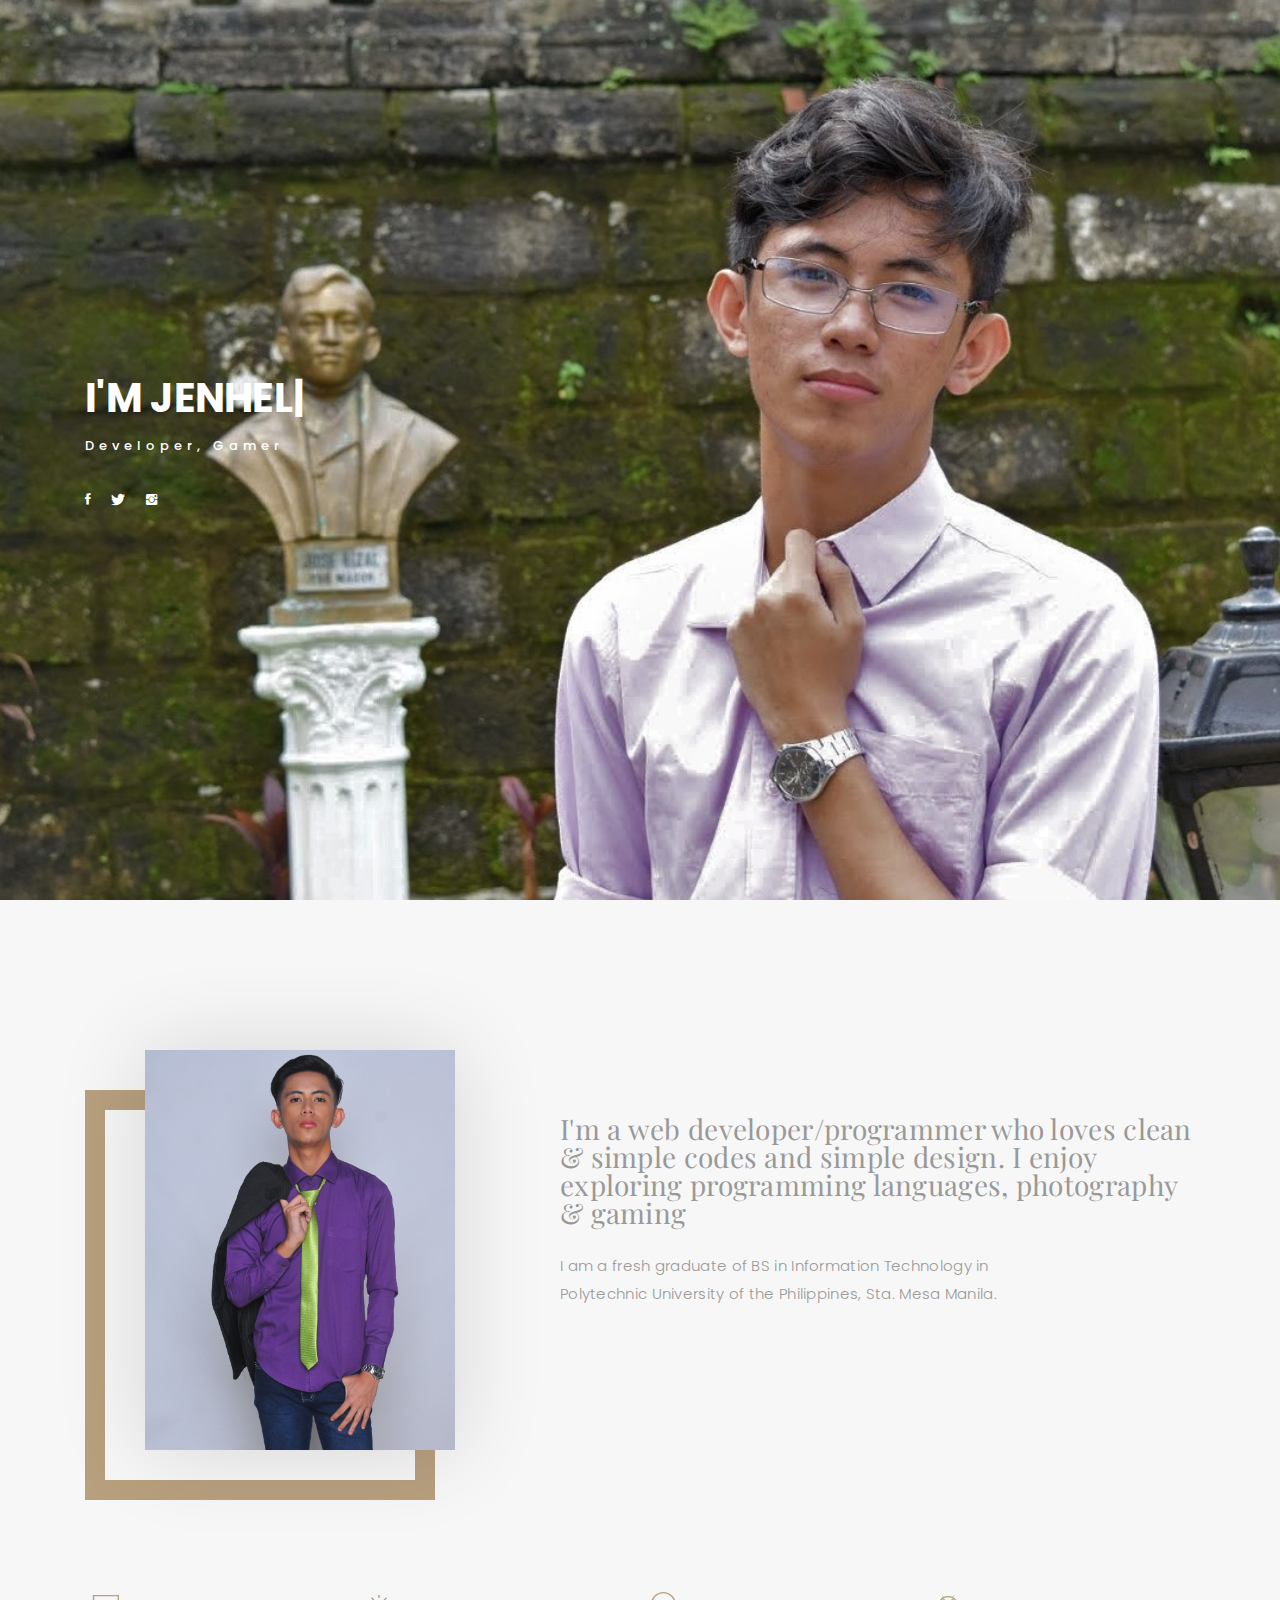
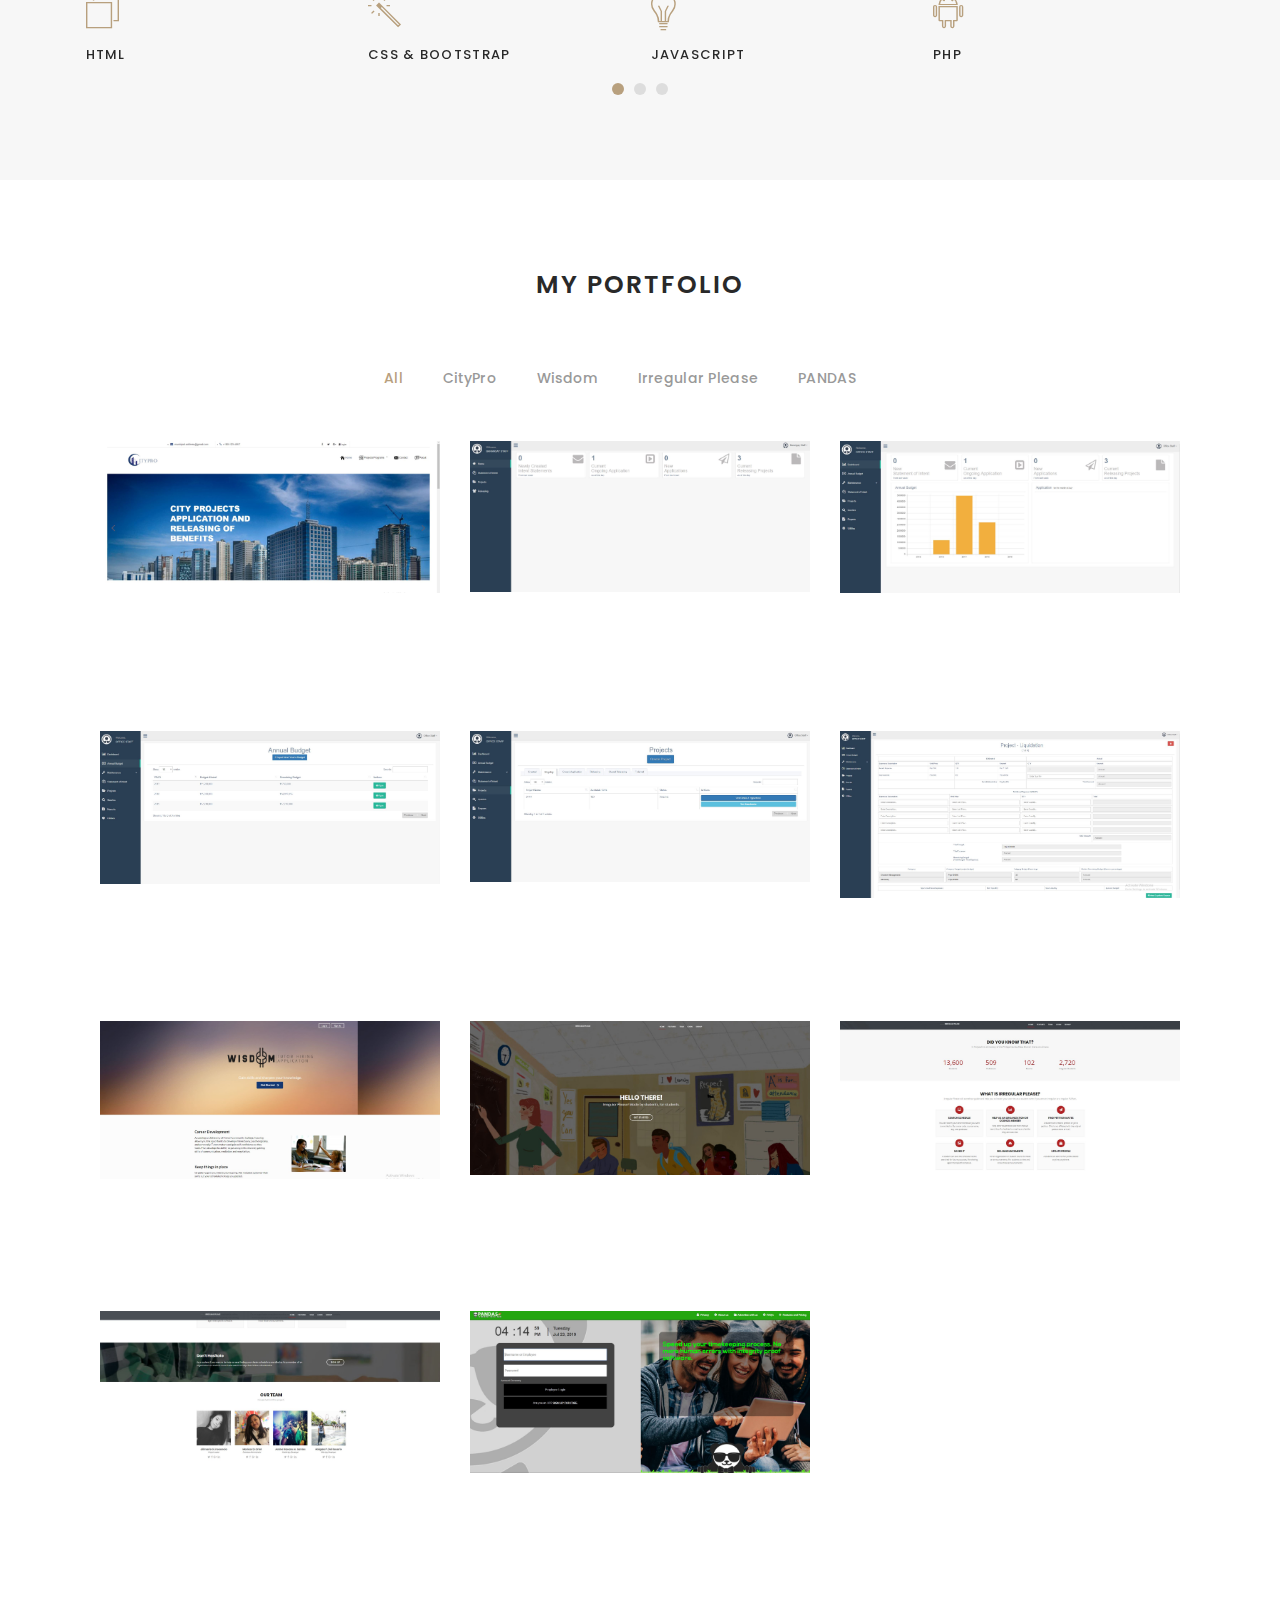
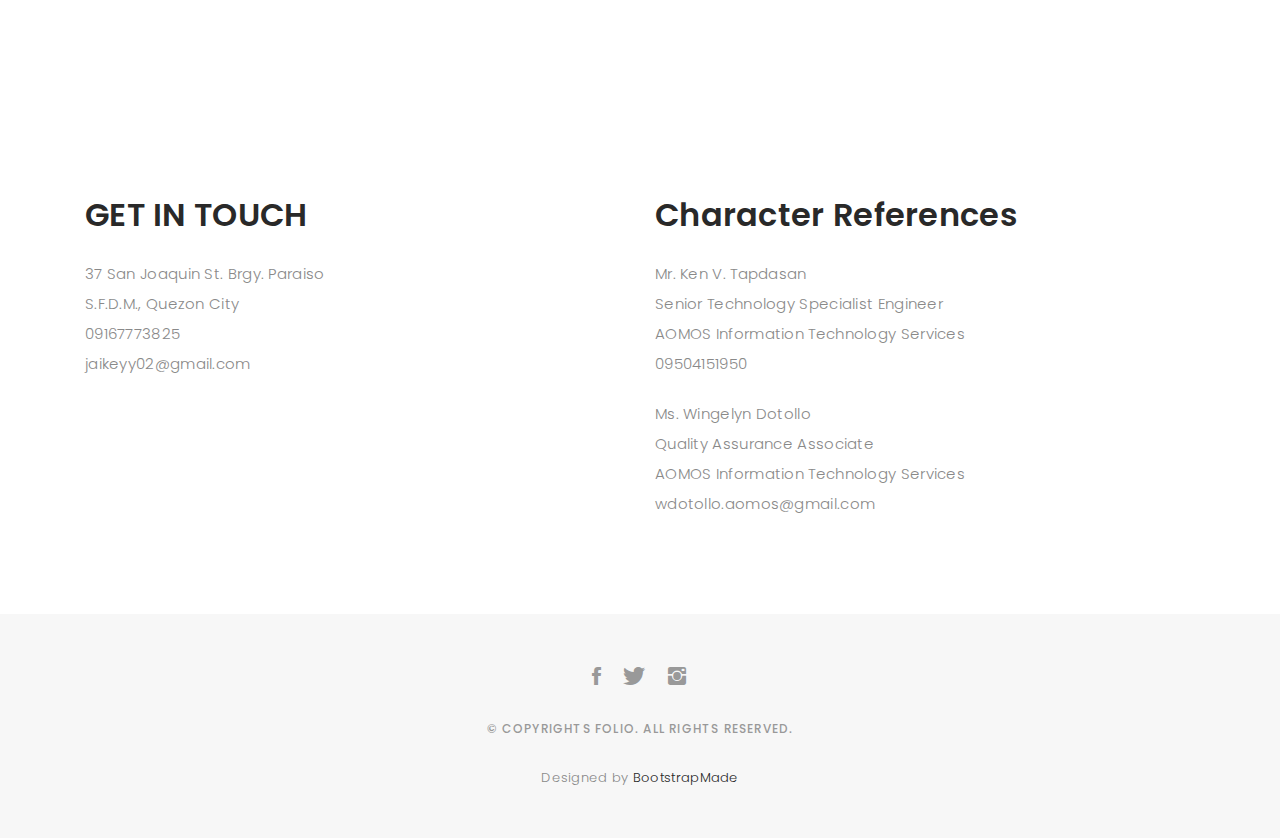
<file: index.html>
<!DOCTYPE html>
<html lang="en">

<head>
  <!-- meta -->
  <meta charset="utf-8">
  <meta content="width=device-width, initial-scale=1.0" name="viewport">

  <title>JENHEL KEEANU A. SANTOS</title>
  <meta content="" name="keywords">
  <meta content="" name="description">

  <!-- Google Fonts -->
  <link href="https://fonts.googleapis.com/css?family=Poppins:300,300i,400,400i,500,500i,600,600i,700,700i|Playfair+Display:400,400i,700,700i,900,900i" rel="stylesheet">

  <!-- Bootstrap CSS File -->
  <link href="lib/bootstrap/css/bootstrap.min.css" rel="stylesheet">

  <!-- Libraries CSS Files -->
  <link href="lib/ionicons/css/ionicons.min.css" rel="stylesheet">
  <link href="lib/owlcarousel/assets/owl.carousel.min.css" rel="stylesheet">
  <link href="lib/magnific-popup/magnific-popup.css" rel="stylesheet">
  <link href="lib/hover/hover.min.css" rel="stylesheet">

  <!-- Main Stylesheet File -->
  <link href="css/style.css" rel="stylesheet">

  <!-- Responsive css -->
  <link href="css/responsive.css" rel="stylesheet">

  <!-- Favicon -->
  <link rel="shortcut icon" href="images/jj.JPG">

  <!-- =======================================================
    Theme Name: Folio
    Theme URL: https://bootstrapmade.com/folio-bootstrap-portfolio-template/
    Author: BootstrapMade.com
    Author URL: https://bootstrapmade.com
  ======================================================= -->
</head>

<body>

  <!-- start section navbar -->
  <nav id="main-nav">
    <div class="row">
      <div class="container">

        <div class="logo">
          <a href="index.html"><img src="images/Capture.JPG" alt="logo"></a>
        </div>

        <div class="responsive"><i data-icon="m" class="ion-navicon-round"></i></div>

        <ul class="nav-menu list-unstyled">
          <li><a href="#header" class="smoothScroll">Home</a></li>
          <li><a href="#about" class="smoothScroll">About</a></li>
          <li><a href="#portfolio" class="smoothScroll">Portfolio</a></li>
          <!-- <li><a href="#journal" class="smoothScroll">Blog</a></li> -->
          <li><a href="#contact" class="smoothScroll">Contact</a></li>
        </ul>

      </div>
    </div>
  </nav>
  <!-- End section navbar -->


  <!-- start section header -->
  <div id="header" class="home">

    <div class="container">
      <div class="header-content">
        <h1>I'm <span class="typed"></span></h1>
        <p>developer, gamer</p>

        <ul class="list-unstyled list-social">
          <li><a href="https://web.facebook.com/jenhel.santos"><i class="ion-social-facebook"></i></a></li>
          <li><a href="https://twitter.com/Awekekkk"><i class="ion-social-twitter"></i></a></li>
          <li><a href="https://www.instagram.com/keannnnnnnnuu/"><i class="ion-social-instagram"></i></a></li>
        </ul>
      </div>
    </div>
  </div>
  <!-- End section header -->


  <!-- start section about us -->
  <div id="about" class="paddsection">
    <div class="container">
      <div class="row justify-content-between">

        <div class="col-lg-4 ">
          <div class="div-img-bg">
            <div class="about-img">
              <img src="images/8-2R DSC_7331.JPG" class="img-responsive" alt="me">
            </div>
          </div>
        </div>

        <div class="col-lg-7">
          <div class="about-descr">

            <p class="p-heading">I'm a web developer/programmer who loves clean & simple codes and simple design. I enjoy exploring programming languages, photography & gaming </p>
            <p class="separator">I am a fresh graduate of BS in Information Technology in Polytechnic University of the Philippines, Sta. Mesa Manila. </p>

          </div>

        </div>
      </div>
    </div>
  </div>
  <!-- end section about us -->


  <!-- start section services -->
  <div id="services">
    <div class="container">

        <div class="services-carousel owl-theme">

          <div class="services-block">

            <i class="ion-ios-browsers-outline"></i>
            <span>HTML</span>
            <!-- <p class="separator">To an English person, it will seem like simplified English,told me what </p> -->

          </div>

          <div class="services-block">

            <i class="ion-ios-color-wand-outline"></i>
            <span>CSS & Bootstrap </span>
            <!-- <p class="separator">To an English person, it will seem like simplified English,told me what </p> -->

          </div>

          <div class="services-block">

            <i class="ion-ios-lightbulb-outline"></i>
            <span>Javascript</span>
            <!-- <p class="separator">To an English person, it will seem like simplified English,told me what </p> -->

          </div>

          <div class="services-block">

            <i class="ion-social-android-outline"></i>
            <span>PHP</span>
            <!-- <p class="separator">To an English person, it will seem like simplified English,told me what </p> -->

          </div>

          <div class="services-block">

            <i class="ion-ios-analytics-outline"></i>
            <span>SQL(postgreSQL & mysql)</span>
            <!-- <p class="separator">To an English person, it will seem like simplified English,told me what </p> -->

          </div>

          <div class="services-block">

            <i class="ion-ios-analytics-outline"></i>
            <span>AngularJS</span>
            <!-- <p class="separator">To an English person, it will seem like simplified English,told me what </p> -->

          </div>

          <div class="services-block">

            <i class="ion-ios-analytics-outline"></i>
            <span>NodeJS</span>
            <!-- <p class="separator">To an English person, it will seem like simplified English,told me what </p> -->

          </div>

          <div class="services-block">

            <i class="ion-ios-browsers-outline"></i>
            <span>Java</span>
            <!-- <p class="separator">To an English person, it will seem like simplified English,told me what </p> -->

          </div>

          <div class="services-block">

            <i class="ion-ios-analytics-outline"></i>
            <span>Cobol</span>
            <!-- <p class="separator">To an English person, it will seem like simplified English,told me what </p> -->

          </div>
        </div>

    </div>

  </div>
  <!-- end section services -->


  <!-- start section portfolio -->
  <div id="portfolio" class="text-center paddsection">

    <div class="container">
      <div class="section-title text-center">
        <h2>My Portfolio</h2>
      </div>
    </div>

    <div class="container">
      <div class="row">
        <div class="col-md-12">

          <div class="portfolio-list">

            <ul class="nav list-unstyled" id="portfolio-flters">
              <li class="filter filter-active" data-filter=".all">all</li>
              <li class="filter" data-filter=".branding">CityPro</li>
              <li class="filter" data-filter=".mockups">Wisdom</li>
              <li class="filter" data-filter=".uikits">Irregular Please</li>
              <!-- <li class="filter" data-filter=".webdesign">web design</li> -->
              <li class="filter" data-filter=".photography">PANDAS</li>
            </ul>

          </div>

          <div class="portfolio-container">

            <div class="col-lg-4 col-md-6 portfolio-thumbnail all branding">
              <a class="popup-img" href="images/portfolio/portfolio1.JPG">
                <img src="images/portfolio/portfolio1.JPG" alt="img">
              </a>
            </div>

            <div class="col-lg-4 col-md-6 portfolio-thumbnail all branding">
              <a class="popup-img" href="images/portfolio/portfolio2.JPG">
                <img src="images/portfolio/portfolio2.JPG" alt="img">
              </a>
            </div>
            <div class="col-lg-4 col-md-6 portfolio-thumbnail all branding ">
              <a class="popup-img" href="images/portfolio/portfolio3.JPG">
                <img src="images/portfolio/portfolio3.JPG" alt="img">
              </a>
            </div>
            <div class="col-lg-4 col-md-6 portfolio-thumbnail all branding ">
              <a class="popup-img" href="images/portfolio/portfolio4.JPG">
                <img src="images/portfolio/portfolio4.JPG" alt="img">
              </a>
            </div>
            <div class="col-lg-4 col-md-6 portfolio-thumbnail all branding ">
              <a class="popup-img" href="images/portfolio/portfolio5.JPG">
                <img src="images/portfolio/portfolio5.JPG" alt="img">
              </a>
            </div>
            <div class="col-lg-4 col-md-6 portfolio-thumbnail all branding">
              <a class="popup-img" href="images/portfolio/portfolio6.JPG">
                <img src="images/portfolio/portfolio6.JPG" alt="img">
              </a>
            </div>

            <div class="col-lg-4 col-md-6 portfolio-thumbnail all mockups">
              <a class="popup-img" href="images/portfolio/portfolio7.JPG">
                <img src="images/portfolio/portfolio7.JPG"  alt="img">
              </a>
            </div>
            
            <div class="col-lg-4 col-md-6 portfolio-thumbnail all uikits">
              <a class="popup-img" href="images/portfolio/portfolio9.JPG">
                <img src="images/portfolio/portfolio9.JPG"  alt="img">
              </a>
            </div>
            <div class="col-lg-4 col-md-6 portfolio-thumbnail all uikits">
              <a class="popup-img" href="images/portfolio/portfolio10.JPG">
                <img src="images/portfolio/portfolio10.JPG"  alt="img">
              </a>
            </div>
            <div class="col-lg-4 col-md-6 portfolio-thumbnail all uikits">
              <a class="popup-img" href="images/portfolio/portfolio11.JPG">
                <img src="images/portfolio/portfolio11.JPG"  alt="img">
              </a>
            </div>
            <div class="col-lg-4 col-md-6 portfolio-thumbnail all photography">
              <a class="popup-img" href="images/portfolio/portfolio8.JPG">
                <img src="images/portfolio/portfolio8.JPG"  alt="img">
              </a>
            </div>
          </div>
        </div>
      </div>
    </div>

  </div>
  <!-- End section portfolio -->


  <!-- start section journal -->
  <!-- <div id="journal" class="text-left paddsection">

    <div class="container">
      <div class="section-title text-center">
        <h2>journal</h2>
      </div>
    </div>

    <div class="container">
      <div class="journal-block">
        <div class="row">

          <div class="col-lg-4 col-md-6">
            <div class="journal-info">

              <a href="blog-single.html"><img src="images/blog-post-1.jpg" class="img-responsive" alt="img"></a>

              <div class="journal-txt">

                <h4><a href="blog-single.html">SO LETS MAKE THE MOST IS BEAUTIFUL</a></h4>
                <p class="separator">To an English person, it will seem like simplified English
                </p>

              </div>

            </div>
          </div>

          <div class="col-lg-4 col-md-6">
            <div class="journal-info">

              <a href="blog-single.html"><img src="images/blog-post-2.jpg" class="img-responsive" alt="img"></a>

              <div class="journal-txt">

                <h4><a href="#blog-single.html">WE'RE GONA MAKE DREAMS COMES</a></h4>
                <p class="separator">To an English person, it will seem like simplified English
                </p>

              </div>

            </div>
          </div>

          <div class="col-lg-4 col-md-6">
            <div class="journal-info">

              <a href="blog-single.html"><img src="images/blog-post-3.jpg" class="img-responsive" alt="img"></a>

              <div class="journal-txt">

                <h4><a href="blog-single.html">NEW LIFE CIVILIZATIONS TO BOLDLY</a></h4>
                <p class="separator">To an English person, it will seem like simplified English
                </p>

              </div>

            </div>
          </div>

        </div>
      </div>
    </div>

  </div> -->
  <!-- End section journal -->


  <!-- start sectoion contact -->
  <div id="contact" class="paddsection">
    <div class="container">
      <div class="contact-block1">
        <div class="row">

          <div class="col-lg-6">
            <div class="contact-contact">

              <h2 class="mb-30">GET IN TOUCH</h2>

              <ul class="contact-details">
                <li><span>37 San Joaquin St. Brgy. Paraiso</span></li>
                <li><span>S.F.D.M., Quezon City</span></li>
                <li><span>09167773825 </span></li>
                <li><span>jaikeyy02@gmail.com</span></li>
              </ul>

            </div>
          </div>

          <div class="col-lg-6">
            
              <div class="contact-contact">

                  <h2 class="mb-30">Character References</h2>
                  <ul class="contact-details">
                    <li><span>Mr. Ken V. Tapdasan</span></li>
                    <li><span>Senior Technology Specialist Engineer</span></li>
                    <li><span>AOMOS Information Technology Services </span></li>
                    <li><span>09504151950</span></li>
                  </ul>
                  <br>
                  <ul class="contact-details">
                    <li><span>Ms. Wingelyn Dotollo</span></li>
                    <li><span>Quality Assurance Associate</span></li>
                    <li><span>AOMOS Information Technology Services </span></li>
                    <li><span>wdotollo.aomos@gmail.com</span></li>
                  </ul>
    
                </div>
            <!-- <form action="" method="post" role="form" class="contactForm">
              <div class="row">

                <div id="sendmessage">Your message has been sent. Thank you!</div>
                <div id="errormessage"></div>

                <div class="col-lg-6">
                  <div class="form-group contact-block1">
                    <input type="text" name="name" class="form-control" id="name" placeholder="Your Name" data-rule="minlen:4" data-msg="Please enter at least 4 chars" />
                    <div class="validation"></div>
                  </div>
                </div>

                <div class="col-lg-6">
                  <div class="form-group">
                    <input type="email" class="form-control" name="email" id="email" placeholder="Your Email" data-rule="email" data-msg="Please enter a valid email" />
                    <div class="validation"></div>
                  </div>
                </div>

                <div class="col-lg-12">
                  <div class="form-group">
                    <input type="text" class="form-control" name="subject" id="subject" placeholder="Subject" data-rule="minlen:4" data-msg="Please enter at least 8 chars of subject" />
                    <div class="validation"></div>
                  </div>
                </div>

                <div class="col-lg-12">
                  <div class="form-group">
                    <textarea class="form-control" name="message" rows="12" data-rule="required" data-msg="Please write something for us" placeholder="Message"></textarea>
                    <div class="validation"></div>
                  </div>
                </div>

                <div class="col-lg-12">
                  <input type="submit" class="btn btn-defeault btn-send" value="Send message">
                </div>

              </div>
            </form> -->
          </div>
        </div>
      </div>
    </div>
  </div>
  <!-- start sectoion contact -->


  <!-- start section footer -->
  <div id="footer" class="text-center">
    <div class="container">
      <div class="socials-media text-center">

        <ul class="list-unstyled">
          <li><a href="https://web.facebook.com/jenhel.santos"><i class="ion-social-facebook"></i></a></li>
          <li><a href="https://twitter.com/Awekekkk"><i class="ion-social-twitter"></i></a></li>
          <li><a href="https://www.instagram.com/keannnnnnnnuu/"><i class="ion-social-instagram"></i></a></li>
        </ul>

      </div>

      <p>&copy; Copyrights Folio. All rights reserved.</p>

      <div class="credits">
        <!--
          All the links in the footer should remain intact.
          You can delete the links only if you purchased the pro version.
          Licensing information: https://bootstrapmade.com/license/
          Purchase the pro version with working PHP/AJAX contact form: https://bootstrapmade.com/buy/?theme=Folio
        -->
        Designed by <a href="https://bootstrapmade.com/">BootstrapMade</a>
      </div>

    </div>
  </div>
  <!-- End section footer -->

  <!-- JavaScript Libraries -->
  <script src="lib/jquery/jquery.min.js"></script>
  <script src="lib/jquery/jquery-migrate.min.js"></script>
  <script src="lib/bootstrap/js/bootstrap.bundle.min.js"></script>
  <script src="lib/typed/typed.js"></script>
  <script src="lib/owlcarousel/owl.carousel.min.js"></script>
  <script src="lib/magnific-popup/magnific-popup.min.js"></script>
  <script src="lib/isotope/isotope.pkgd.min.js"></script>

  <!-- Contact Form JavaScript File -->
  <script src="contactform/contactform.js"></script>

  <!-- Template Main Javascript File -->
  <script src="js/main.js"></script>

</body>

</html>
</file>
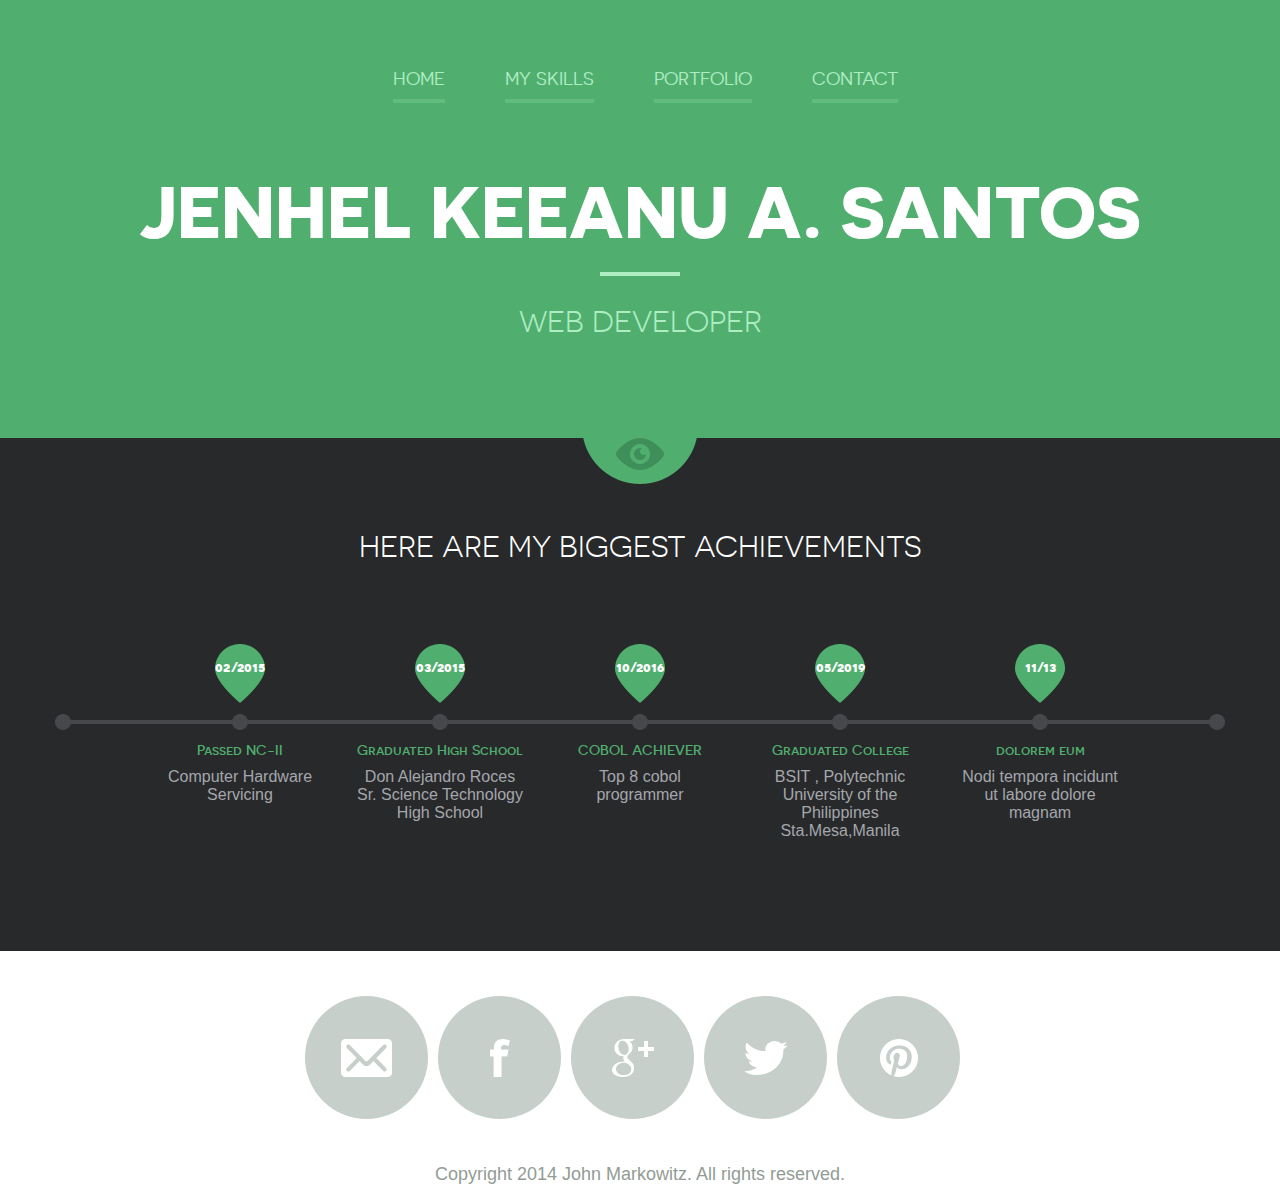
<file: New folder/index.html>
<!DOCTYPE html>
<!--[if lte IE 8]> <html class="oldie" lang="en"> <![endif]-->
<!--[if IE 9]> <html class="ie9" lang="en"> <![endif]-->
<!--[if gt IE 9]><!--> <html lang="en"> <!--<![endif]-->
<head>
	<meta charset="utf-8">
	<meta name="viewport" content="width=device-width, initial-scale=1, maximum-scale=1, minimum-scale=1, user-scalable=no">
	<meta http-equiv="X-UA-Compatible" content="IE=edge,chrome=1">
	<meta name="format-detection" content="telephone=no">
	<title>JENHEL KEEANU A. SANTOS</title>
	<link rel="stylesheet" href="js/fancybox/jquery.fancybox.css" type="text/css" media="screen" />
	<link rel="stylesheet" href="css/all.css" />
	<link rel="stylesheet" href="css/screen.css" />
	<!--[if lt IE 9]>
		<script src="http://html5shiv.googlecode.com/svn/trunk/html5.js"></script>
	<![endif]-->
</head>
<body>
	<div id="wrapper">
		<div class="wrapper-holder">
			<header id="header">
				<a class="menu_trigger" href="#">menu</a>
					<nav id="nav">
						<ul>
							<li><a class="active" href="index.html">Home</a></li>
							<li><a href="myskills.html">My skills</a></li>
							<li><a href="Portfolio.html">Portfolio</a></li>
							<li><a href="Contact.html">Contact</a></li>
						</ul>
					</nav>
				<h1 class="logo">Jenhel Keeanu A. Santos</h1>
				<h2 class="slogan">Web Developer</h2>
			</header>
		</div>
		<div class="wrapper-holder grey">
			<section id="main">
				<h2>Here are my biggest achievements</h2>
				<div class="box_timeline_holder">
					<div class="box_timeline">
						<ul>
							<li>
								<div class="date">
									<span>02/2015</span>
								</div>
								<h3>Passed NC-II</h3>
								<p>Computer Hardware Servicing</p>
							</li>
							<li>
								<div class="date">
									<span>03/2015</span>
								</div>
								<h3>Graduated High School</h3>
								<p>Don Alejandro Roces Sr. Science Technology High School</p>
							</li>
							<li>
								<div class="date">
									<span>10/2016</span>
								</div>
								<h3>COBOL ACHIEVER</h3>
								<p>Top 8 cobol programmer</p>
							</li>
							<li>
								<div class="date">
									<span>05/2019</span>
								</div>
								<h3>Graduated College</h3>
								<p>BSIT , Polytechnic University of the Philippines  Sta.Mesa,Manila </p>
							</li>
							<li>
								<div class="date">
									<span>11/13</span>
								</div>
								<h3>dolorem eum</h3>
								<p>Nodi tempora incidunt ut labore dolore magnam</p>
							</li>
						</ul>
					</div>
				</div>
			</section>
		</div>
		<footer id="footer">
			<div class="footer-content">
				<ul class="social">
					<li class="email"><a href="#">Email</a></li>
					<li class="facebook"><a href="#">Facebook</a></li>
					<li class="google"><a href="#">Google+</a></li>
					<li class="twitter"><a href="#">Twitter</a></li>
					<li class="pinterest"><a href="#">Pinterest</a></li>
				</ul>
				<p class="copy">Copyright 2014 John Markowitz. All rights reserved.</p>
			</div>
		</footer>	
	</div>
	<script src="http://code.jquery.com/jquery-1.11.1.min.js"></script>
	<script src="js/isotope.pkgd.min.js"></script>
	<script src="js/cells-by-row.js"></script>
	<script type="text/javascript" src="js/fancybox/jquery.fancybox.pack.js"></script>
	<script type="text/javascript" src="js/main.js"></script>
</body>
</html>
</file>
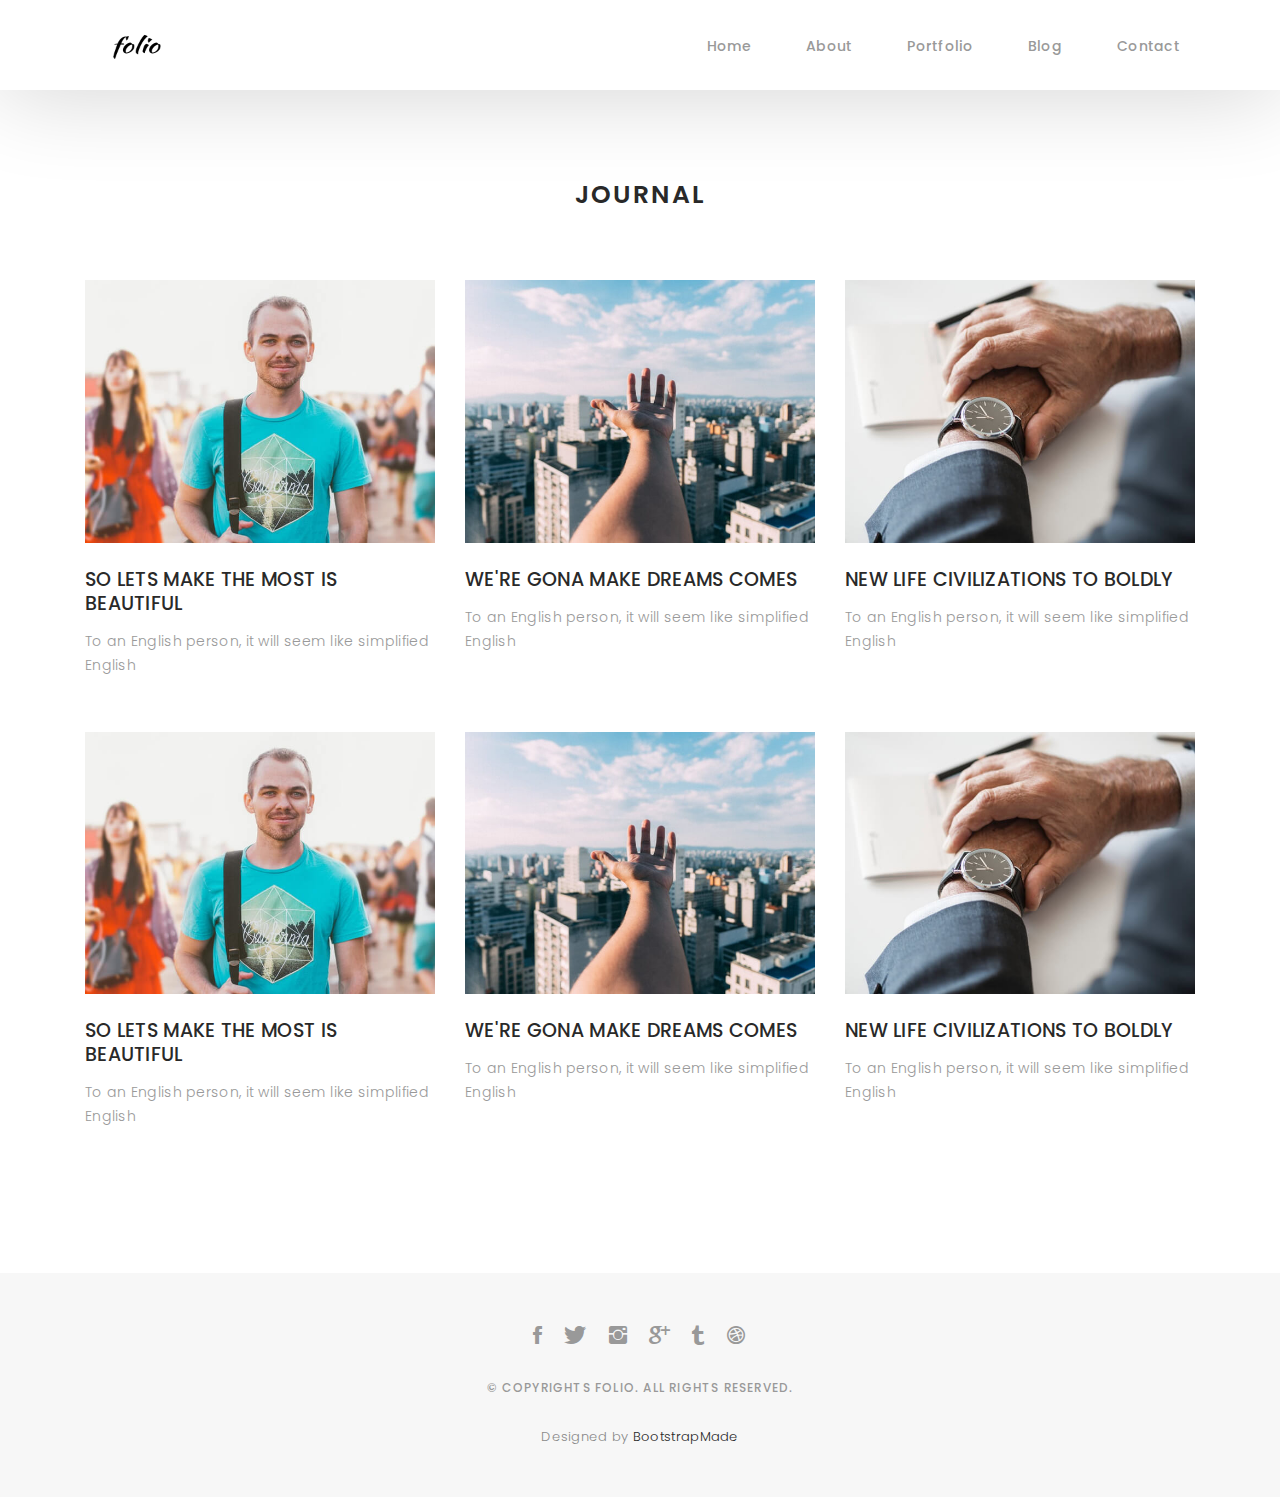
<file: blog-grid.html>
<!DOCTYPE html>
<html lang="en">

<head>
  <!-- meta -->
  <meta charset="utf-8">
  <meta content="width=device-width, initial-scale=1.0" name="viewport">

  <title>Folio - Blog Grid</title>
  <meta content="" name="keywords">
  <meta content="" name="description">

  <!-- Google Fonts -->
  <link href="https://fonts.googleapis.com/css?family=Poppins:300,300i,400,400i,500,500i,600,600i,700,700i|Playfair+Display:400,400i,700,700i,900,900i" rel="stylesheet">

  <!-- Bootstrap CSS File -->
  <link href="lib/bootstrap/css/bootstrap.min.css" rel="stylesheet">

  <!-- Libraries CSS Files -->
  <link href="lib/ionicons/css/ionicons.min.css" rel="stylesheet">
  <link href="lib/owlcarousel/assets/owl.carousel.min.css" rel="stylesheet">
  <link href="lib/magnific-popup/magnific-popup.css" rel="stylesheet">
  <link href="lib/hover/hover.min.css" rel="stylesheet">

  <!-- Blog Stylesheet File -->
  <link href="css/blog.css" rel="stylesheet">

  <!-- Main Stylesheet File -->
  <link href="css/style.css" rel="stylesheet">

  <!-- Responsive css -->
  <link href="css/responsive.css" rel="stylesheet">

  <!-- Favicon -->
  <link rel="shortcut icon" href="images/favicon.png">

  <!-- =======================================================
    Theme Name: Folio
    Theme URL: https://bootstrapmade.com/folio-bootstrap-portfolio-template/
    Author: BootstrapMade.com
    Author URL: https://bootstrapmade.com
  ======================================================= -->
</head>

<body>

  <!-- start section navbar -->
  <nav id="main-nav-subpage" class="subpage-nav">
    <div class="row">
      <div class="container">

        <div class="logo">
          <a href="index.html"><img src="images/logo.png" alt="logo"></a>
        </div>

        <div class="responsive"><i data-icon="m" class="ion-navicon-round"></i></div>

        <ul class="nav-menu list-unstyled">
          <li><a href="#homee" class="smoothScroll">Home</a></li>
          <li><a href="#about" class="smoothScroll">About</a></li>
          <li><a href="#portfolio" class="smoothScroll">Portfolio</a></li>
          <li><a href="#blog" class="smoothScroll">Blog</a></li>
          <li><a href="#contact" class="smoothScroll">Contact</a></li>
        </ul>

      </div>
    </div>
  </nav>
  <!-- End section navbar -->

  <!-- start section journal -->
  <div id="journal-blog" class="text-left  paddsections">

    <div class="container">
      <div class="section-title text-center">
        <h2>journal</h2>
      </div>
    </div>

    <div class="container">
      <div class="journal-block">
        <div class="row">

          <div class="col-lg-4 col-md-6">
            <div class="journal-info mb-30">

              <a href="blog-single.html"><img src="images/blog-post-1.jpg" class="img-responsive" alt="img"></a>

              <div class="journal-txt">

                <h4><a href="blog-single.html">SO LETS MAKE THE MOST IS BEAUTIFUL</a></h4>
                <p class="separator">To an English person, it will seem like simplified English
                </p>

              </div>

            </div>
          </div>

          <div class="col-lg-4 col-md-6">
            <div class="journal-info mb-30">

              <a href="blog-single.html"><img src="images/blog-post-2.jpg" class="img-responsive" alt="img"></a>

              <div class="journal-txt">

                <h4><a href="blog-single.html">WE'RE GONA MAKE DREAMS COMES</a></h4>
                <p class="separator">To an English person, it will seem like simplified English
                </p>

              </div>

            </div>
          </div>

          <div class="col-lg-4 col-md-6">
            <div class="journal-info mb-30">

              <a href="blog-single.html"><img src="images/blog-post-3.jpg" class="img-responsive" alt="img"></a>

              <div class="journal-txt">

                <h4><a href="blog-single.html">NEW LIFE CIVILIZATIONS TO BOLDLY</a></h4>
                <p class="separator">To an English person, it will seem like simplified English
                </p>

              </div>

            </div>
          </div>

          <div class="col-lg-4 col-md-6">
            <div class="journal-info mb-30">

              <a href="blog-single.html"><img src="images/blog-post-1.jpg" class="img-responsive" alt="img"></a>

              <div class="journal-txt">

                <h4><a href="blog-single.html">SO LETS MAKE THE MOST IS BEAUTIFUL</a></h4>
                <p class="separator">To an English person, it will seem like simplified English
                </p>

              </div>

            </div>
          </div>

          <div class="col-lg-4 col-md-6">
            <div class="journal-info mb-30">

              <a href="blog-single.html"><img src="images/blog-post-2.jpg" class="img-responsive" alt="img"></a>

              <div class="journal-txt">

                <h4><a href="blog-single.html">WE'RE GONA MAKE DREAMS COMES</a></h4>
                <p class="separator">To an English person, it will seem like simplified English
                </p>

              </div>

            </div>
          </div>

          <div class="col-lg-4 col-md-6">
            <div class="journal-info mb-30">

              <a href="blog-single.html"><img src="images/blog-post-3.jpg" class="img-responsive" alt="img"></a>

              <div class="journal-txt">

                <h4><a href="blog-single.html">NEW LIFE CIVILIZATIONS TO BOLDLY</a></h4>
                <p class="separator">To an English person, it will seem like simplified English
                </p>

              </div>

            </div>
          </div>

        </div>
      </div>
    </div>
  </div>
  <!-- End section journal -->


  <!-- start section footer -->
  <div id="footer" class="text-center">
    <div class="container">
      <div class="socials-media text-center">

        <ul class="list-unstyled">
          <li><a href="#"><i class="ion-social-facebook"></i></a></li>
          <li><a href="#"><i class="ion-social-twitter"></i></a></li>
          <li><a href="#"><i class="ion-social-instagram"></i></a></li>
          <li><a href="#"><i class="ion-social-googleplus"></i></a></li>
          <li><a href="#"><i class="ion-social-tumblr"></i></a></li>
          <li><a href="#"><i class="ion-social-dribbble"></i></a></li>
        </ul>

      </div>

      <p>&copy; Copyrights Folio. All rights reserved.</p>

      <div class="credits">
        <!--
          All the links in the footer should remain intact.
          You can delete the links only if you purchased the pro version.
          Licensing information: https://bootstrapmade.com/license/
          Purchase the pro version with working PHP/AJAX contact form: https://bootstrapmade.com/buy/?theme=Folio
        -->
        Designed by <a href="https://bootstrapmade.com/">BootstrapMade</a>
      </div>

    </div>
  </div>
  <!-- End section footer -->

  <!-- JavaScript Libraries -->
  <script src="lib/jquery/jquery.min.js"></script>
  <script src="lib/jquery/jquery-migrate.min.js"></script>
  <script src="lib/bootstrap/js/bootstrap.bundle.min.js"></script>
  <script src="lib/typed/typed.js"></script>
  <script src="lib/owlcarousel/owl.carousel.min.js"></script>
  <script src="lib/magnific-popup/magnific-popup.min.js"></script>
  <script src="lib/isotope/isotope.pkgd.min.js"></script>

  <!-- Contact Form JavaScript File -->
  <script src="contactform/contactform.js"></script>

  <!-- Template Main Javascript File -->
  <script src="js/main.js"></script>

</body>

</html>
</file>
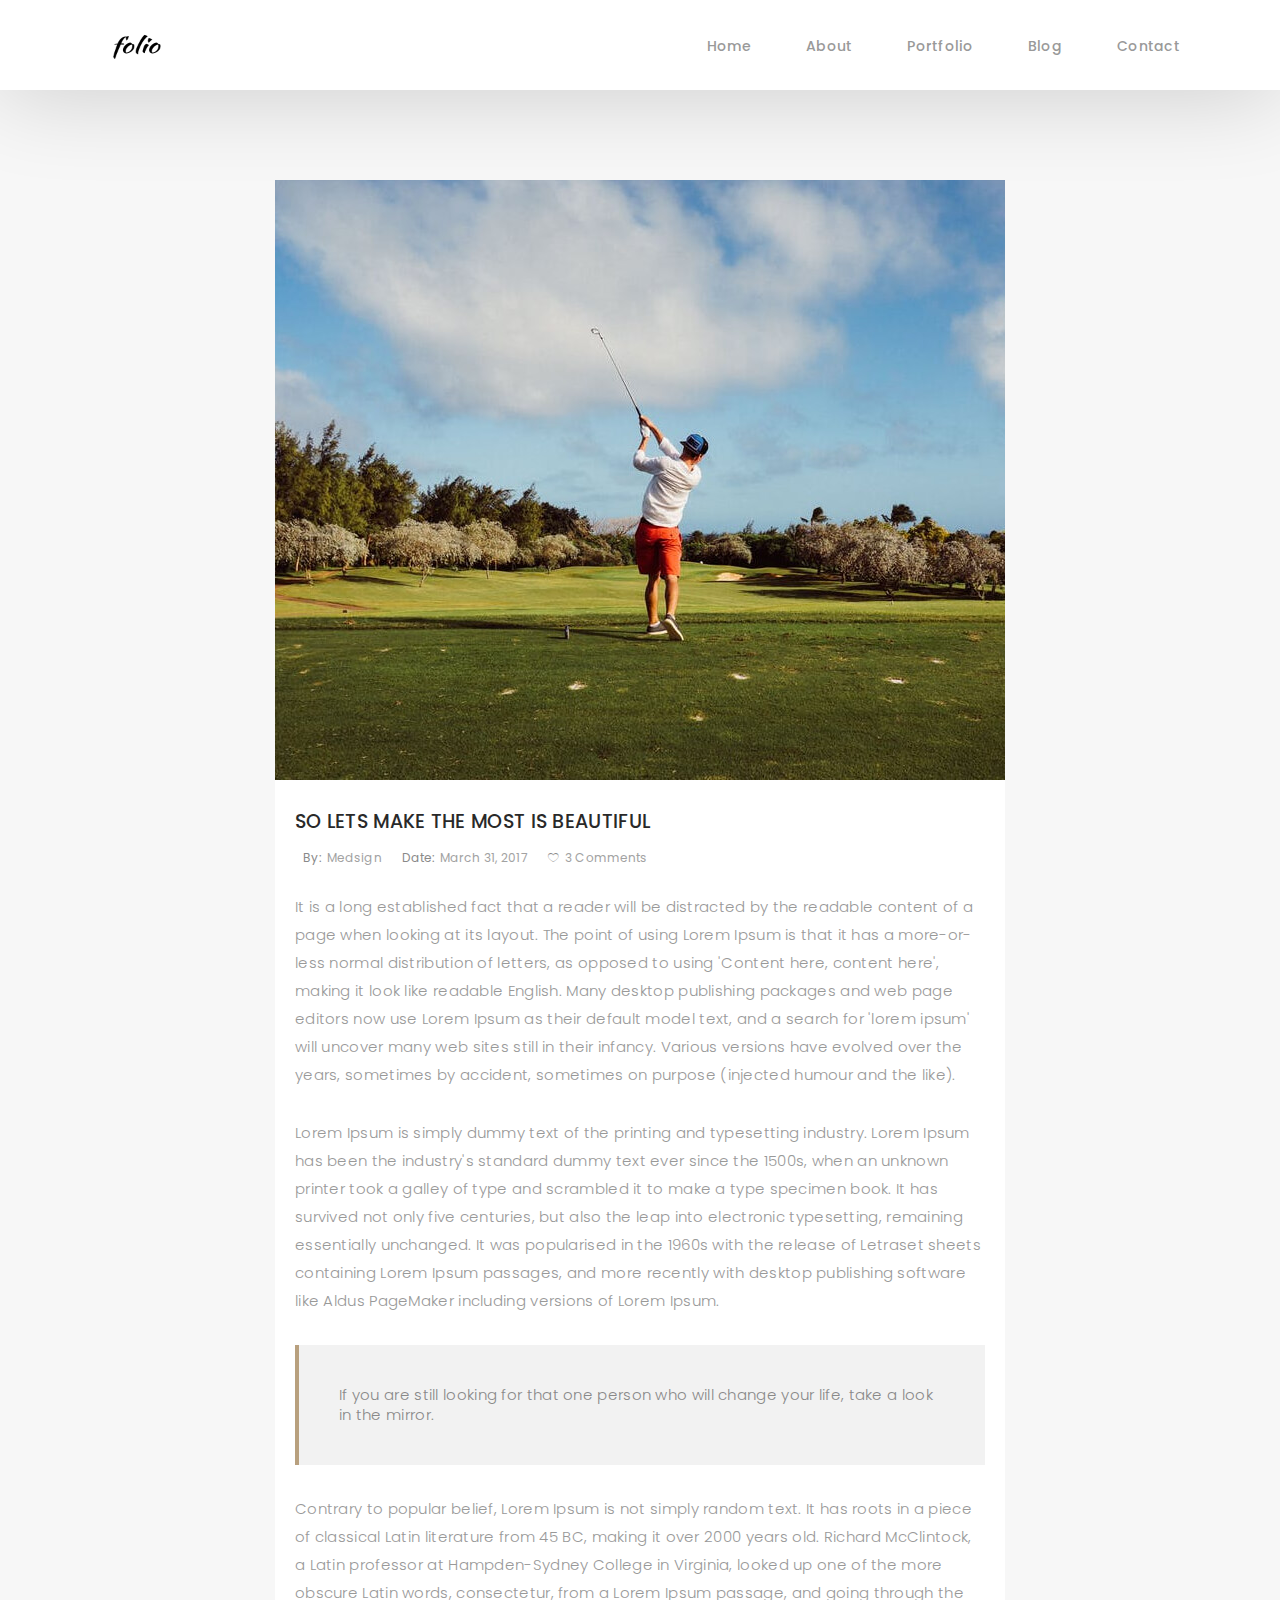
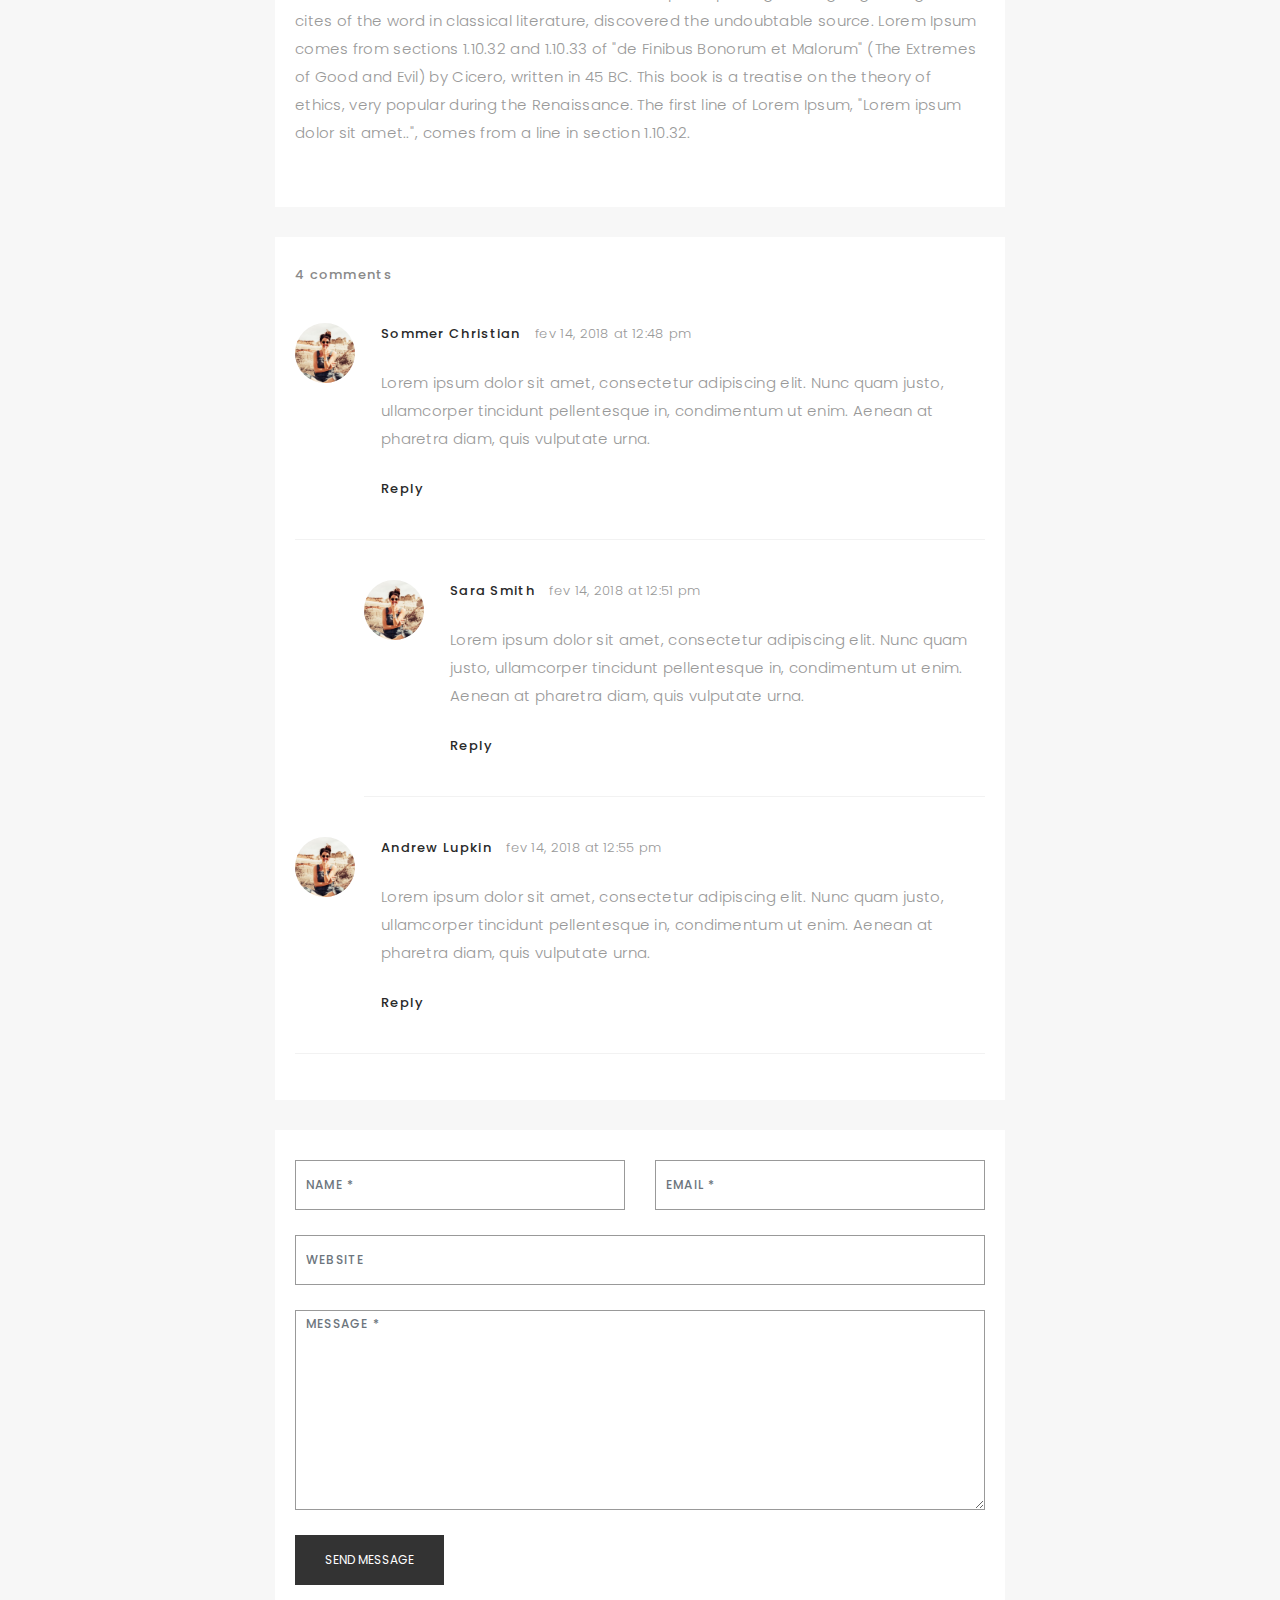
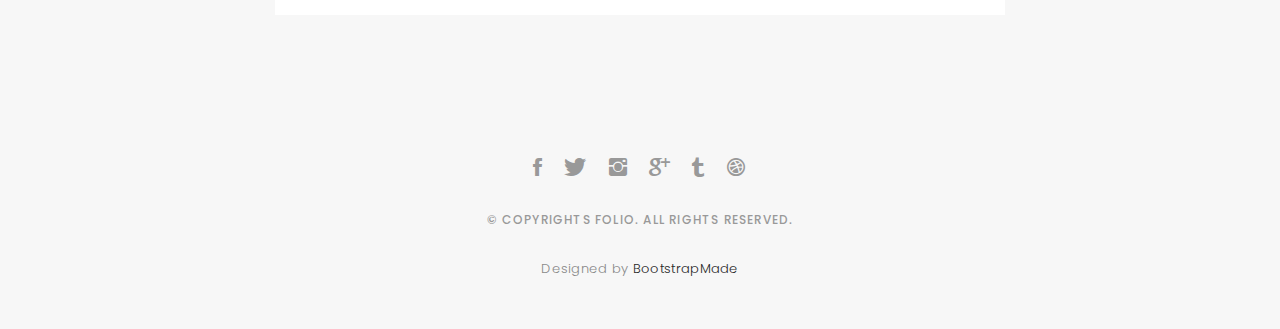
<file: blog-single.html>
<!DOCTYPE html>
<html lang="en">

<head>
  <!-- meta -->
  <meta charset="utf-8">
  <meta content="width=device-width, initial-scale=1.0" name="viewport">

  <title>Folio - Blog Singlee</title>
  <meta content="" name="keywords">
  <meta content="" name="description">

  <!-- Google Fonts -->
  <link href="https://fonts.googleapis.com/css?family=Poppins:300,300i,400,400i,500,500i,600,600i,700,700i|Playfair+Display:400,400i,700,700i,900,900i" rel="stylesheet">

  <!-- Bootstrap CSS File -->
  <link href="lib/bootstrap/css/bootstrap.min.css" rel="stylesheet">

  <!-- Libraries CSS Files -->
  <link href="lib/ionicons/css/ionicons.min.css" rel="stylesheet">
  <link href="lib/owlcarousel/assets/owl.carousel.min.css" rel="stylesheet">
  <link href="lib/magnific-popup/magnific-popup.css" rel="stylesheet">
  <link href="lib/hover/hover.min.css" rel="stylesheet">

  <!-- Blog Stylesheet File -->
  <link href="css/blog.css" rel="stylesheet">

  <!-- Main Stylesheet File -->
  <link href="css/style.css" rel="stylesheet">

  <!-- Responsive css -->
  <link href="css/responsive.css" rel="stylesheet">

  <!-- Favicon -->
  <link rel="shortcut icon" href="images/favicon.png">

  <!-- =======================================================
    Theme Name: Folio
    Theme URL: https://bootstrapmade.com/folio-bootstrap-portfolio-template/
    Author: BootstrapMade.com
    Author URL: https://bootstrapmade.com
  ======================================================= -->
</head>

<body>

  <!-- start section navbar -->
  <nav id="main-nav-subpage" class="subpage-nav">
    <div class="row">
      <div class="container">

        <div class="logo">
          <a href="index.html"><img src="images/logo.png" alt="logo"></a>
        </div>

        <div class="responsive"><i data-icon="m" class="ion-navicon-round"></i></div>

        <ul class="nav-menu list-unstyled">
          <li><a href="#homee" class="smoothScroll">Home</a></li>
          <li><a href="#about" class="smoothScroll">About</a></li>
          <li><a href="#portfolio" class="smoothScroll">Portfolio</a></li>
          <li><a href="#blog" class="smoothScroll">Blog</a></li>
          <li><a href="#contact" class="smoothScroll">Contact</a></li>
        </ul>
      </div>
    </div>
  </nav>
  <!-- End section navbar -->
  <!-- start section main content -->
  <div class="main-content paddsection">
    <div class="container">
      <div class="row justify-content-center">
        <div class="col-md-8 col-md-offset-2">
          <div class="row">
            <div class="container-main single-main">
              <div class="col-md-12">
                <div class="block-main mb-30">
                  <img src="images/blog-post-big.jpg" class="img-responsive" alt="reviews2">
                  <div class="content-main single-post padDiv">
                    <div class="journal-txt">
                      <h4><a href="#">SO LETS MAKE THE MOST IS BEAUTIFUL</a></h4>
                    </div>
                    <div class="post-meta">
                      <ul class="list-unstyled mb-0">
                        <li class="author">by:<a href="#">medsign</a></li>
                        <li class="date">date:<a href="#">March 31, 2017</a></li>
                        <li class="commont"><i class="ion-ios-heart-outline"></i><a href="#">3 Comments</a></li>
                      </ul>
                    </div>
                    <p class="mb-30">It is a long established fact that a reader will be distracted by the readable content of a page when looking at its layout. The point of using Lorem Ipsum is that it has a more-or-less normal distribution of letters, as opposed to
                      using 'Content here, content here', making it look like readable English. Many desktop publishing packages and web page editors now use Lorem Ipsum as their default model text, and a search for 'lorem ipsum' will uncover many web
                      sites still in their infancy. Various versions have evolved over the years, sometimes by accident, sometimes on purpose (injected humour and the like).</p>
                    <p class="mb-30">Lorem Ipsum is simply dummy text of the printing and typesetting industry. Lorem Ipsum has been the industry's standard dummy text ever since the 1500s, when an unknown printer took a galley of type and scrambled it to make a type
                      specimen book. It has survived not only five centuries, but also the leap into electronic typesetting, remaining essentially unchanged. It was popularised in the 1960s with the release of Letraset sheets containing Lorem Ipsum passages,
                      and more recently with desktop publishing software like Aldus PageMaker including versions of Lorem Ipsum.</p>
                    <blockquote>If you are still looking for that one person who will change your life, take a look in the mirror.</blockquote>
                    <p class="mb-30">Contrary to popular belief, Lorem Ipsum is not simply random text. It has roots in a piece of classical Latin literature from 45 BC, making it over 2000 years old. Richard McClintock, a Latin professor at Hampden-Sydney College in
                      Virginia, looked up one of the more obscure Latin words, consectetur, from a Lorem Ipsum passage, and going through the cites of the word in classical literature, discovered the undoubtable source. Lorem Ipsum comes from sections
                      1.10.32 and 1.10.33 of "de Finibus Bonorum et Malorum" (The Extremes of Good and Evil) by Cicero, written in 45 BC. This book is a treatise on the theory of ethics, very popular during the Renaissance. The first line of Lorem Ipsum,
                      "Lorem ipsum dolor sit amet..", comes from a line in section 1.10.32.</p>
                  </div>
                </div>
              </div>
              <div class="col-md-12">
                <div class="comments text-left padDiv mb-30">
                  <div class="entry-comments">
                    <h6 class="mb-30">4 comments</h6>
                    <ul class="entry-comments-list list-unstyled">
                      <li>
                        <div class="entry-comments-item">
                          <img src="images/avatar.jpg" class="entry-comments-avatar" alt="">
                          <div class="entry-comments-body">
                            <span class="entry-comments-author">Sommer Christian</span>
                            <span><a href="#">fev 14, 2018 at 12:48 pm</a></span>
                            <p class="mb-10">Lorem ipsum dolor sit amet, consectetur adipiscing elit. Nunc quam justo, ullamcorper tincidunt pellentesque in, condimentum ut enim. Aenean at pharetra diam, quis vulputate urna. </p>
                            <a class="rep" href="#">Reply</a>
                          </div>
                        </div>
                        <ul class="entry-comments-reply list-unstyled">
                          <li>
                            <div class="entry-comments-item">
                              <img src="images/avatar.jpg" class="entry-comments-avatar" alt="">
                              <div class="entry-comments-body">
                                <span class="entry-comments-author">Sara Smith</span>
                                <span><a href="#">fev 14, 2018 at 12:51 pm</a></span>
                                <p class="mb-10">Lorem ipsum dolor sit amet, consectetur adipiscing elit. Nunc quam justo, ullamcorper tincidunt pellentesque in, condimentum ut enim. Aenean at pharetra diam, quis vulputate urna.</p>
                                <a class="rep" href="#">Reply</a>
                              </div>
                            </div>
                          </li>
                        </ul>
                      </li>
                      <li>
                        <div class="entry-comments-item">
                          <img src="images/avatar.jpg" class="entry-comments-avatar" alt="">
                          <div class="entry-comments-body">
                            <span class="entry-comments-author">Andrew Lupkin</span>
                            <span><a href="#">fev 14, 2018 at 12:55 pm</a></span>
                            <p class="mb-10">Lorem ipsum dolor sit amet, consectetur adipiscing elit. Nunc quam justo, ullamcorper tincidunt pellentesque in, condimentum ut enim. Aenean at pharetra diam, quis vulputate urna. </p>
                            <a class="rep" href="#">Reply</a>
                          </div>
                        </div>
                      </li>
                    </ul>
                  </div>
                </div>
              </div>
              <div class="col-lg-12">
                <div class="cmt padDiv">
                  <form id="comment-form" method="post" action="" role="form">
                    <div class="row">
                        <div class="col-lg-6">
                          <div class="form-group">
                            <input id="form_name" type="text" name="name" class="form-control" placeholder="Name *" required="required">
                          </div>
                        </div>
                        <div class="col-lg-6">
                          <div class="form-group">
                            <input id="form_email" type="email" name="email" class="form-control" placeholder="email *" required="required">
                          </div>
                        </div>
                        <div class="col-md-12">
                          <div class="form-group">
                            <input id="form_name" type="text" name="website" class="form-control" placeholder="Website">
                          </div>
                        </div>
                        <div class="col-lg-12">
                          <div class="form-group">
                            <textarea id="form_message" name="message" class="form-control" placeholder="Message *" style="height: 200px;" required="required"></textarea>
                          </div>
                        </div>
                        <div class="col-lg-12">
                          <input type="submit" class="btn btn-defeault btn-send" value="Send message">
                        </div>
                    </div>
                  </form>
                </div>
              </div>
            </div>
          </div>
        </div>
      </div>
    </div>
  </div>
  <!--  </div> -->
  <!-- start section main content -->

  <!-- start section footer -->
  <div id="footer" class="text-center">
    <div class="container">
      <div class="socials-media text-center">

        <ul class="list-unstyled">
          <li><a href="#"><i class="ion-social-facebook"></i></a></li>
          <li><a href="#"><i class="ion-social-twitter"></i></a></li>
          <li><a href="#"><i class="ion-social-instagram"></i></a></li>
          <li><a href="#"><i class="ion-social-googleplus"></i></a></li>
          <li><a href="#"><i class="ion-social-tumblr"></i></a></li>
          <li><a href="#"><i class="ion-social-dribbble"></i></a></li>
        </ul>

      </div>

      <p>&copy; Copyrights Folio. All rights reserved.</p>

      <div class="credits">
        <!--
          All the links in the footer should remain intact.
          You can delete the links only if you purchased the pro version.
          Licensing information: https://bootstrapmade.com/license/
          Purchase the pro version with working PHP/AJAX contact form: https://bootstrapmade.com/buy/?theme=Folio
        -->
        Designed by <a href="https://bootstrapmade.com/">BootstrapMade</a>
      </div>

    </div>
  </div>
  <!-- End section footer -->

  <!-- JavaScript Libraries -->
  <script src="lib/jquery/jquery.min.js"></script>
  <script src="lib/jquery/jquery-migrate.min.js"></script>
  <script src="lib/bootstrap/js/bootstrap.bundle.min.js"></script>
  <script src="lib/typed/typed.js"></script>
  <script src="lib/owlcarousel/owl.carousel.min.js"></script>
  <script src="lib/magnific-popup/magnific-popup.min.js"></script>
  <script src="lib/isotope/isotope.pkgd.min.js"></script>

  <!-- Contact Form JavaScript File -->
  <script src="contactform/contactform.js"></script>

  <!-- Template Main Javascript File -->
  <script src="js/main.js"></script>

</body>

</html>
</file>
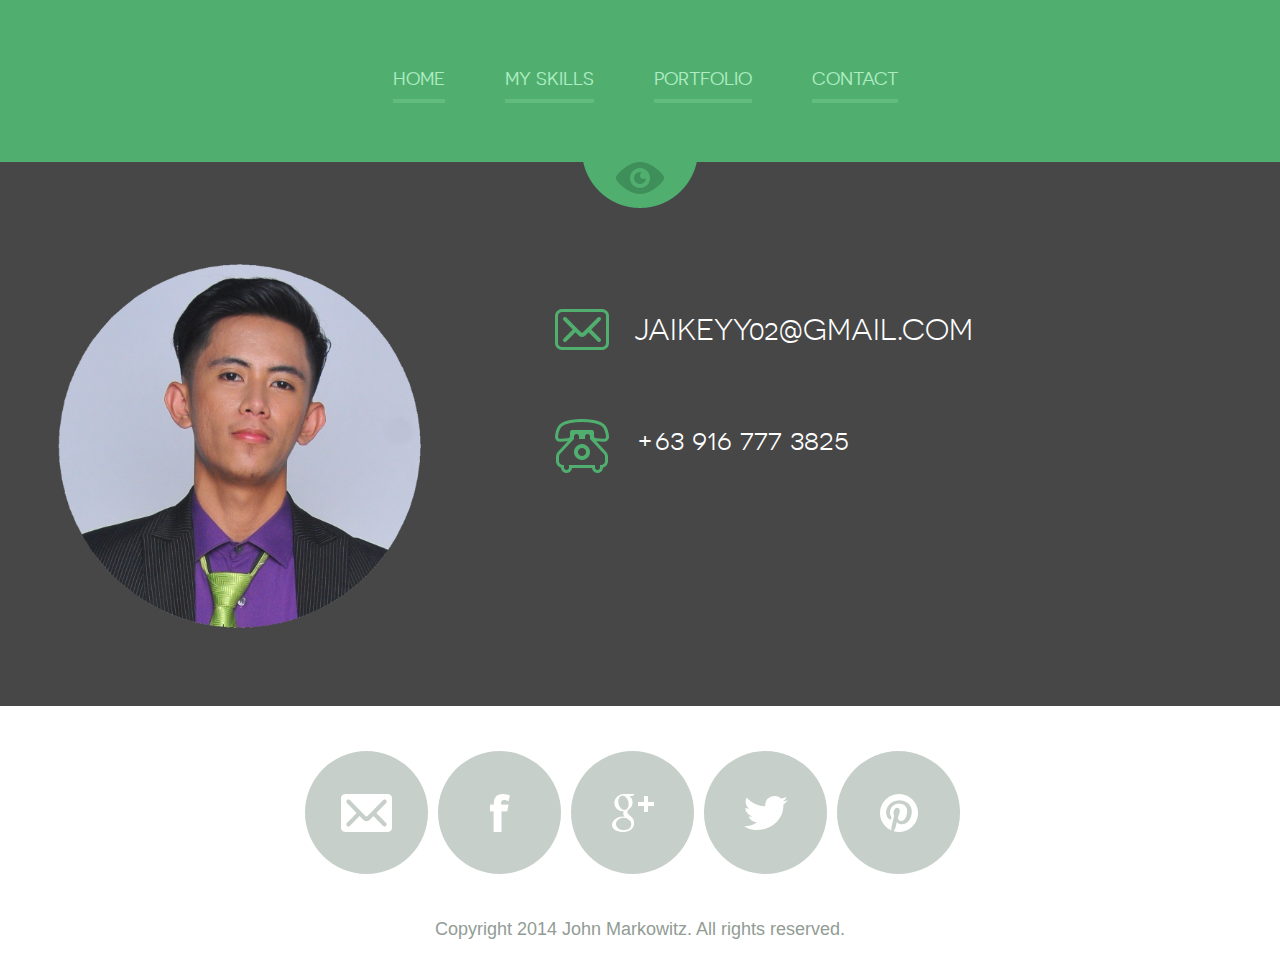
<file: New folder/contact.html>
<!DOCTYPE html>
<!--[if lte IE 8]> <html class="oldie" lang="en"> <![endif]-->
<!--[if IE 9]> <html class="ie9" lang="en"> <![endif]-->
<!--[if gt IE 9]><!--> <html lang="en"> <!--<![endif]-->
<head>
	<meta charset="utf-8">
	<meta name="viewport" content="width=device-width, initial-scale=1, maximum-scale=1, minimum-scale=1, user-scalable=no">
	<meta http-equiv="X-UA-Compatible" content="IE=edge,chrome=1">
	<meta name="format-detection" content="telephone=no">
	<title>JENHEL KEEANU A. SANTOS</title>
	<link rel="stylesheet" href="js/fancybox/jquery.fancybox.css" type="text/css" media="screen" />
	<link rel="stylesheet" href="css/all.css" />
	<link rel="stylesheet" href="css/screen.css" />
	<!--[if lt IE 9]>
		<script src="http://html5shiv.googlecode.com/svn/trunk/html5.js"></script>
	<![endif]-->
</head>
<body>
	<div id="wrapper" class="portfolio">
		<div class="wrapper-holder">
			<header id="header">
				<a class="menu_trigger" href="#">menu</a>
					<nav id="nav">
						<ul>
							<li><a href="index.html">Home</a></li>
							<li><a href="myskills.html">My skills</a></li>
							<li><a href="Portfolio.html">Portfolio</a></li>
							<li><a class="active" href="Contact.html">Contact</a></li>
						</ul>
					</nav>
			</header>
		</div>
		<div class="wrapper-holder" style="background-color:#474747">
			<section id="main">
				<div class="images_holder rounded-circle" ><img src="images/DSC_7329.jpg" class="rounded-circle" alt=""></div>
				<div class="box_contact">
					<span class="email">jaikeyy02@gmail.com</span>
					<span class="phone">+63 916 777 3825</span>
				</div>
				<div class="clear"></div>
			</section>
		</div>
		<footer id="footer">
			<div class="footer-content">
				<ul class="social">
					<li class="email"><a href="#">Email</a></li>
					<li class="facebook"><a href="https://web.facebook.com/jenhel.santos">Facebook</a></li>
					<li class="google"><a href="#">Google+</a></li>	
					<li class="twitter"><a href="https://twitter.com/Awekekkk">Twitter</a></li>
					<li class="pinterest"><a href="https://github.com/JenhelSantos">Pinterest</a></li>
				</ul>
				<p class="copy">Copyright 2014 John Markowitz. All rights reserved.</p>
			</div>
		</footer>	
	</div>
	<script src="http://code.jquery.com/jquery-1.11.1.min.js"></script>
	<script src="js/isotope.pkgd.min.js"></script>
	<script src="js/cells-by-row.js"></script>
	<script type="text/javascript" src="js/fancybox/jquery.fancybox.pack.js"></script>
	<script type="text/javascript" src="js/main.js"></script>
</body>
</html>
</file>
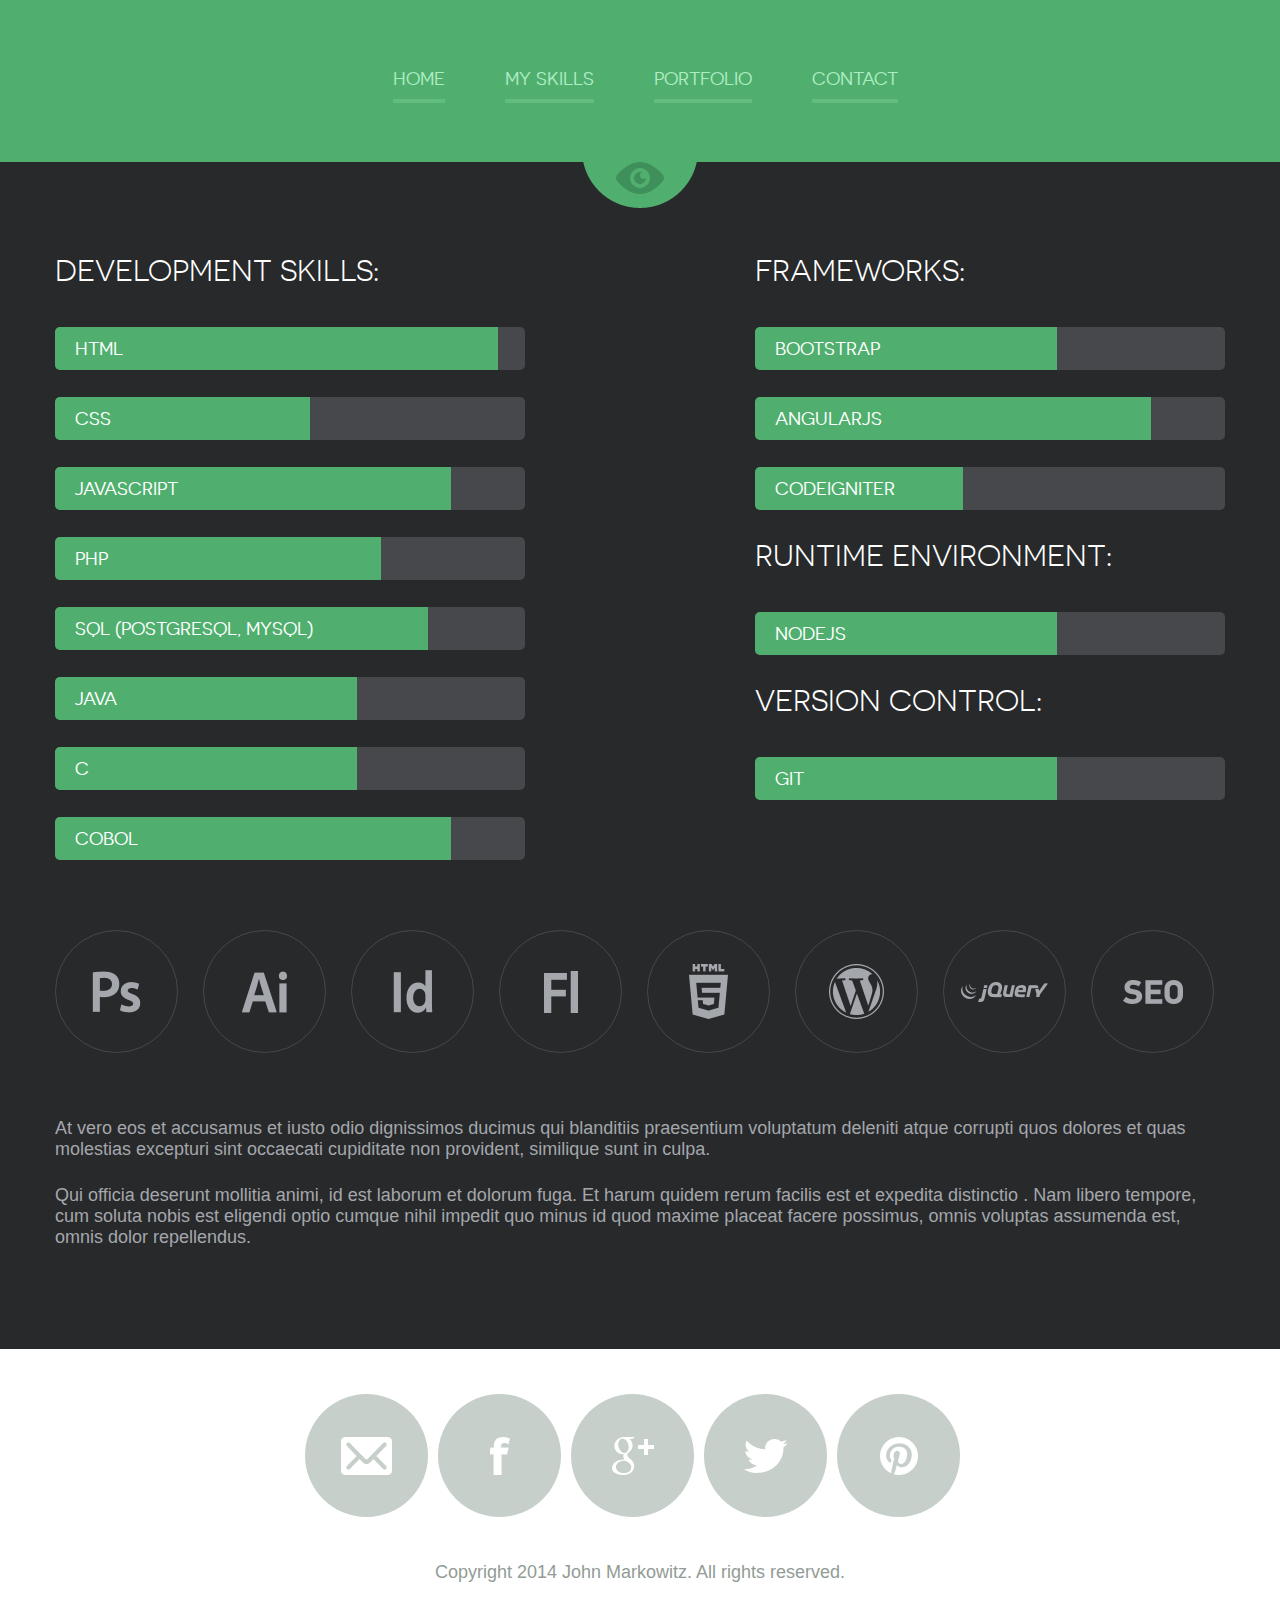
<file: New folder/myskills.html>
<!DOCTYPE html>
<!--[if lte IE 8]> <html class="oldie" lang="en"> <![endif]-->
<!--[if IE 9]> <html class="ie9" lang="en"> <![endif]-->
<!--[if gt IE 9]><!--> <html lang="en"> <!--<![endif]-->
<head>
	<meta charset="utf-8">
	<meta name="viewport" content="width=device-width, initial-scale=1, maximum-scale=1, minimum-scale=1, user-scalable=no">
	<meta http-equiv="X-UA-Compatible" content="IE=edge,chrome=1">
	<meta name="format-detection" content="telephone=no">
	<title>JENHEL KEEANU A. SANTOS</title>
	<link rel="stylesheet" href="js/fancybox/jquery.fancybox.css" type="text/css" media="screen" />
	<link rel="stylesheet" href="css/all.css" />
	<link rel="stylesheet" href="css/screen.css" />
	<!--[if lt IE 9]>
		<script src="http://html5shiv.googlecode.com/svn/trunk/html5.js"></script>
	<![endif]-->
</head>
<body>
	<div id="wrapper" class="inner">
		<div class="wrapper-holder">
			<header id="header">
				<a class="menu_trigger" href="#">menu</a>
					<nav id="nav">
						<ul>
							<li><a href="index.html">Home</a></li>
							<li><a class="active" href="myskills.html">My skills</a></li>
							<li><a href="Portfolio.html">Portfolio</a></li>
							<li><a href="Contact.html">Contact</a></li>
						</ul>
					</nav>
			</header>
		</div>
		<div class="wrapper-holder grey">
			<section id="main">
				<div class="skills_holder">
					<div class="column">
						<h2>Development  skills:</h2>
						<ul class="progress">
							<li><span class="html">HTML</span></li>
							<li><span class="css">css</span></li>
							<li><span class="javascript">Javascript</span></li>
							<li><span class="php">PHP</span></li>
							<li><span class="sql">SQL (postgresql, Mysql)</span></li>
							<li><span class="java">JAVA</span></li>
							<li><span class="ccc">C</span></li>
							<li><span class="cobol">COBOL</span></li>
						</ul>
					</div>
					<div class="column column-add">
						<h2>Frameworks:</h2>
						<ul class="progress">
							<li><span class="bootstrp">Bootstrap</span></li>
							<li><span class="angjs">AngularJS</span></li>
							<li><span class="codeig">Codeigniter</span></li>
						</ul>
						<h2>Runtime Environment:</h2>
						<ul class="progress">
							<li><span class="node">NodeJS</span></li>
						</ul>
						<h2>Version Control:</h2>
						<ul class="progress">
							<li><span class="gitg">Git</span></li>
						</ul>
					</div>
				</div>
				<ul class="plagin_list">
					<li class="li_1"><a href="#">ps</a></li>
					<li class="li_2"><a href="#">ai</a></li>
					<li class="li_3"><a href="#">ld</a></li>
					<li class="li_4"><a href="#">fl</a></li>
					<li class="li_5"><a href="#">html</a></li>
					<li class="li_6"><a href="#">wp</a></li>
					<li class="li_7"><a href="#">jq</a></li>
					<li class="li_8"><a href="#">seo</a></li>
				</ul>
				<ul class="plagin_list none">
					<li class="li_1"><a href="#">ps</a></li>
					<li class="li_2"><a href="#">ai</a></li>
					<li class="li_3"><a href="#">ld</a></li>
					<li class="li_4"><a href="#">fl</a></li>
				</ul>
				<ul class="plagin_list none">
					<li class="li_5"><a href="#">html</a></li>
					<li class="li_6"><a href="#">wp</a></li>
					<li class="li_7"><a href="#">jq</a></li>
					<li class="li_8"><a href="#">seo</a></li>
				</ul>
				<p>At vero eos et accusamus et iusto odio dignissimos ducimus qui blanditiis praesentium voluptatum deleniti atque corrupti quos dolores et quas molestias excepturi sint occaecati cupiditate non provident, similique sunt in culpa.</p>
				<p>Qui officia deserunt mollitia animi, id est laborum et dolorum fuga. <span>Et harum quidem rerum facilis est et expedita distinctio</span> . Nam libero tempore, cum soluta nobis est eligendi optio cumque nihil impedit quo minus id quod maxime placeat facere possimus, omnis voluptas assumenda est, omnis dolor repellendus.</p>
			</section>
		</div>
		<footer id="footer">
			<div class="footer-content">
				<ul class="social">
					<li class="email"><a href="#">Email</a></li>
					<li class="facebook"><a href="#">Facebook</a></li>
					<li class="google"><a href="#">Google+</a></li>
					<li class="twitter"><a href="#">Twitter</a></li>
					<li class="pinterest"><a href="#">Pinterest</a></li>
				</ul>
				<p class="copy">Copyright 2014 John Markowitz. All rights reserved.</p>
			</div>
		</footer>	
	</div>
	<script src="http://code.jquery.com/jquery-1.11.1.min.js"></script>
	<script src="js/isotope.pkgd.min.js"></script>
	<script src="js/cells-by-row.js"></script>
	<script type="text/javascript" src="js/fancybox/jquery.fancybox.pack.js"></script>
	<script type="text/javascript" src="js/main.js"></script>
</body>
</html>
</file>
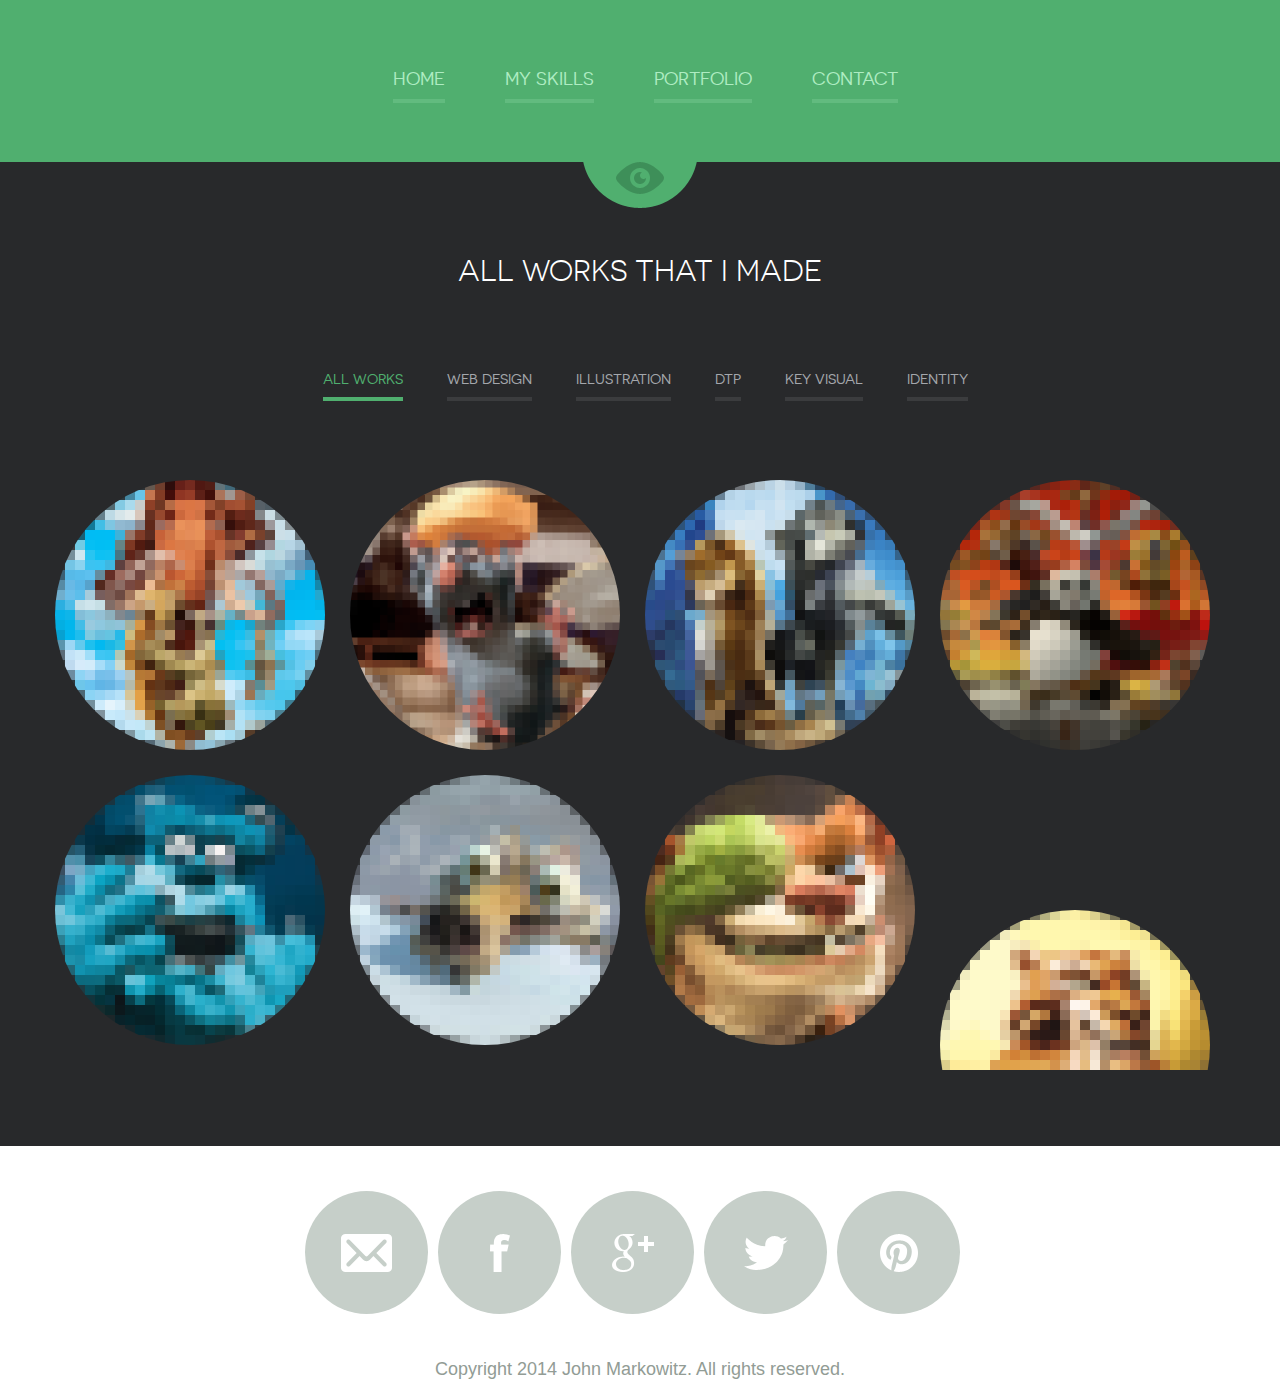
<file: New folder/portfolio.html>
<!DOCTYPE html>
<!--[if lte IE 8]> <html class="oldie" lang="en"> <![endif]-->
<!--[if IE 9]> <html class="ie9" lang="en"> <![endif]-->
<!--[if gt IE 9]><!--> <html lang="en"> <!--<![endif]-->
<head>
	<meta charset="utf-8">
	<meta name="viewport" content="width=device-width, initial-scale=1, maximum-scale=1, minimum-scale=1, user-scalable=no">
	<meta http-equiv="X-UA-Compatible" content="IE=edge,chrome=1">
	<meta name="format-detection" content="telephone=no">
	<title>JENHEL KEEANU A. SANTOS</title>
<!-- add fancybox.css -->
	<link rel="stylesheet" href="js/fancybox/jquery.fancybox.css" type="text/css" media="screen" />
	<link rel="stylesheet" href="css/all.css" />
	<link rel="stylesheet" href="css/screen.css" />
	<!--[if lt IE 9]>
		<script src="http://html5shiv.googlecode.com/svn/trunk/html5.js"></script>
	<![endif]-->
</head>
<body>
	<div id="wrapper" class="portfolio">
		<div class="wrapper-holder">
			<header id="header">
				<a class="menu_trigger" href="#">menu</a>
					<nav id="nav">
						<ul>
							<li><a href="index.html">Home</a></li>
							<li><a href="myskills.html">My skills</a></li>
							<li><a class="active" href="Portfolio.html">Portfolio</a></li>
							<li><a href="Contact.html">Contact</a></li>
						</ul>
					</nav>
			</header>
		</div>
		<div class="wrapper-holder grey">
			<section id="main">
				<h2>All works that I made</h2>
				<ul id="filters" class="sub_nav">
					<li class="active" data-filter="*">All works</li>
					<li data-filter=".web">Web design</li>
					<li data-filter=".illustration">Illustration</li>
					<li data-filter=".dtp">DTP</li>
					<li data-filter=".key">Key Visual</li>
					<li data-filter=".identity">Identity</li>
				</ul>
				<ul id="container" class="item-list">
					<li class="item web key" >
						<div class="image ">
							<img src="images/pic_01.png"  alt="" />
							<div class="hover">
								<a class="fancybox" rel="gallery1" href="#portfolio_1">
									<div class="item-content">
										<h4>voluptas assumenda</h4>
										<p>Sepe eveniet ut et voluptates repudiandae sint et molestiae non recusandae</p>
									</div>
								</a>
							</div>
						</div>
					</li>
					<li class="item illustration identity">
						<div class="image">
							<img src="images/pic_1_1.png"  alt="" />
							<div class="hover">
								<a class="fancybox" rel="gallery1" href="#portfolio_2">
									<div class="item-content">
										<h4>voluptas assumenda</h4>
										<p>Sepe eveniet ut et voluptates repudiandae sint et molestiae non recusandae</p>
									</div>
									</a>
							</div>
						</div>
					</li>
					<li class="item web dtp">
						<div class="image">
							<img src="images/pic_02.png"  alt="" />
							<div class="hover">
								<a class="fancybox" rel="gallery1" href="#portfolio_3">
									<div class="item-content">
										<h4>voluptas assumenda</h4>
										<p>Sepe eveniet ut et voluptates repudiandae sint et molestiae non recusandae</p>
									</div>
								</a>
							</div>
						</div>
					</li>
					<li class="item illustration key">
						<div class="image">
							<img src="images/pic_03.png"  alt="" />
							<div class="hover">
								<a class="fancybox" rel="gallery1" href="#portfolio_4">
									<div class="item-content">
										<h4>voluptas assumenda</h4>
										<p>Sepe eveniet ut et voluptates repudiandae sint et molestiae non recusandae</p>
									</div>
								</a>
							</div>
						</div>
					</li>
					<li class="item web identity">
						<div class="image">
							<img src="images/pic_04.png"  alt="" />
							<div class="hover">
								<a class="fancybox" rel="gallery1" href="#portfolio_5">
									<div class="item-content">
										<h4>voluptas assumenda</h4>
										<p>Sepe eveniet ut et voluptates repudiandae sint et molestiae non recusandae</p>
									</div>
								</a>
							</div>
						</div>
					</li>
					<li class="item dtp identity">
						<div class="image">
							<img src="images/pic_05.png"  alt="" />
							<div class="hover">
								<a class="fancybox" rel="gallery1" href="#portfolio_6">
									<div class="item-content">
										<h4>voluptas assumenda</h4>
										<p>Sepe eveniet ut et voluptates repudiandae sint et molestiae non recusandae</p>
									</div>
								</a>
							</div>
						</div>
					</li>
					<li class="item dtp key">
						<div class="image">
							<img src="images/pic_06.png"  alt="" />
							<div class="hover">
								<a class="fancybox" rel="gallery1" href="#portfolio_7">
									<div class="item-content">
										<h4>voluptas assumenda</h4>
										<p>Sepe eveniet ut et voluptates repudiandae sint et molestiae non recusandae</p>
									</div>
								</a>
							</div>
						</div>
					</li>
					<li class="item web identity">
						<div class="image">
							<img src="images/pic_07.png"  alt="" />
							<div class="hover">
								<a class="fancybox" rel="gallery1" href="#portfolio_8">
									<div class="item-content">
										<h4>voluptas assumenda</h4>
										<p>Sepe eveniet ut et voluptates repudiandae sint et molestiae non recusandae</p>
									</div>
								</a>
							</div>
						</div>
					</li>
				</ul>
			</section>
		</div>
		<footer id="footer">
			<div class="footer-content">
				<ul class="social">
					<li class="email"><a href="#">Email</a></li>
					<li class="facebook"><a href="#">Facebook</a></li>
					<li class="google"><a href="#">Google+</a></li>
					<li class="twitter"><a href="#">Twitter</a></li>
					<li class="pinterest"><a href="#">Pinterest</a></li>
				</ul>
				<p class="copy">Copyright 2014 John Markowitz. All rights reserved.</p>
			</div>
		</footer>	
	</div>
	<div style="display:none;">
		<div id="portfolio_1" class="popup_portfolio">
			<img src="images/img_pf02.jpg"  alt="" />
			<h3>Title of the work</h3>
			<time datetime="2014-06-20">Made: 06/20/14</time>
			<p>Sed ut perspiciatis unde omnis iste natus error sit voluptatem accusantium doloremque laudantium, totam rem aperiam, eaque ipsa quae ab illo inventore veritatis et quasi architecto beatae vitae dicta sunt explicabo. Nemo enim ipsam voluptatem quia voluptas sit aspernatur aut odit aut fugit, sed quia consequuntur magni dolores eos qui ratione voluptatem sequi nesciunt. Neque porro quisquam est, qui dolorem ipsum quia dolor sit amet, consectetur, adipisci velit, sed quia non numquam eius modi tempora incidunt ut labore et dolore magnam aliquam quaerat voluptatem.</p>
		</div>
		<div id="portfolio_2" class="popup_portfolio">
			<img src="images/img_pf02.jpg"  alt="" />
			<h3>Title of the work</h3>
			<time datetime="2014-06-20">Made: 06/20/14</time>
			<p>Sed ut perspiciatis unde omnis iste natus error sit voluptatem accusantium doloremque laudantium, totam rem aperiam, eaque ipsa quae ab illo inventore veritatis et quasi architecto beatae vitae dicta sunt explicabo. Nemo enim ipsam voluptatem quia voluptas sit aspernatur aut odit aut fugit, sed quia consequuntur magni dolores eos qui ratione voluptatem sequi nesciunt. Neque porro quisquam est, qui dolorem ipsum quia dolor sit amet, consectetur, adipisci velit, sed quia non numquam eius modi tempora incidunt ut labore et dolore magnam aliquam quaerat voluptatem.</p>
		</div>
		<div id="portfolio_3" class="popup_portfolio">
			<img src="images/img_pf02.jpg"  alt="" />
			<h3>Title of the work 3</h3>
			<time datetime="2014-06-20">Made: 06/20/14</time>
			<p>Sed ut perspiciatis unde omnis iste natus error sit voluptatem accusantium doloremque laudantium, totam rem aperiam, eaque ipsa quae ab illo inventore veritatis et quasi architecto beatae vitae dicta sunt explicabo. Nemo enim ipsam voluptatem quia voluptas sit aspernatur aut odit aut fugit, sed quia consequuntur magni dolores eos qui ratione voluptatem sequi nesciunt. Neque porro quisquam est, qui dolorem ipsum quia dolor sit amet, consectetur, adipisci velit, sed quia non numquam eius modi tempora incidunt ut labore et dolore magnam aliquam quaerat voluptatem.</p>
		</div>
		<div id="portfolio_4" class="popup_portfolio">
			<img src="images/img_pf02.jpg"  alt="" />
			<h3>Title of the work 4</h3>
			<time datetime="2014-06-20">Made: 06/20/14</time>
			<p>Sed ut perspiciatis unde omnis iste natus error sit voluptatem accusantium doloremque laudantium, totam rem aperiam, eaque ipsa quae ab illo inventore veritatis et quasi architecto beatae vitae dicta sunt explicabo. Nemo enim ipsam voluptatem quia voluptas sit aspernatur aut odit aut fugit, sed quia consequuntur magni dolores eos qui ratione voluptatem sequi nesciunt. Neque porro quisquam est, qui dolorem ipsum quia dolor sit amet, consectetur, adipisci velit, sed quia non numquam eius modi tempora incidunt ut labore et dolore magnam aliquam quaerat voluptatem.</p>
		</div>
		<div id="portfolio_5" class="popup_portfolio">
			<img src="images/img_pf02.jpg"  alt="" />
			<h3>Title of the work 5</h3>
			<time datetime="2014-06-20">Made: 06/20/14</time>
			<p>Sed ut perspiciatis unde omnis iste natus error sit voluptatem accusantium doloremque laudantium, totam rem aperiam, eaque ipsa quae ab illo inventore veritatis et quasi architecto beatae vitae dicta sunt explicabo. Nemo enim ipsam voluptatem quia voluptas sit aspernatur aut odit aut fugit, sed quia consequuntur magni dolores eos qui ratione voluptatem sequi nesciunt. Neque porro quisquam est, qui dolorem ipsum quia dolor sit amet, consectetur, adipisci velit, sed quia non numquam eius modi tempora incidunt ut labore et dolore magnam aliquam quaerat voluptatem.</p>
		</div>
		<div id="portfolio_6" class="popup_portfolio">
			<img src="images/img_pf02.jpg"  alt="" />
			<h3>Title of the work 6</h3>
			<time datetime="2014-06-20">Made: 06/20/14</time>
			<p>Sed ut perspiciatis unde omnis iste natus error sit voluptatem accusantium doloremque laudantium, totam rem aperiam, eaque ipsa quae ab illo inventore veritatis et quasi architecto beatae vitae dicta sunt explicabo. Nemo enim ipsam voluptatem quia voluptas sit aspernatur aut odit aut fugit, sed quia consequuntur magni dolores eos qui ratione voluptatem sequi nesciunt. Neque porro quisquam est, qui dolorem ipsum quia dolor sit amet, consectetur, adipisci velit, sed quia non numquam eius modi tempora incidunt ut labore et dolore magnam aliquam quaerat voluptatem.</p>
		</div>
		<div id="portfolio_7" class="popup_portfolio">
			<img src="images/img_pf02.jpg"  alt="" />
			<h3>Title of the work 7</h3>
			<time datetime="2014-06-20">Made: 06/20/14</time>
			<p>Sed ut perspiciatis unde omnis iste natus error sit voluptatem accusantium doloremque laudantium, totam rem aperiam, eaque ipsa quae ab illo inventore veritatis et quasi architecto beatae vitae dicta sunt explicabo. Nemo enim ipsam voluptatem quia voluptas sit aspernatur aut odit aut fugit, sed quia consequuntur magni dolores eos qui ratione voluptatem sequi nesciunt. Neque porro quisquam est, qui dolorem ipsum quia dolor sit amet, consectetur, adipisci velit, sed quia non numquam eius modi tempora incidunt ut labore et dolore magnam aliquam quaerat voluptatem.</p>
		</div>
		<div id="portfolio_8" class="popup_portfolio">
			<img src="images/img_pf02.jpg"  alt="" />
			<h3>Title of the work 8</h3>
			<time datetime="2014-06-20">Made: 06/20/14</time>
			<p>Sed ut perspiciatis unde omnis iste natus error sit voluptatem accusantium doloremque laudantium, totam rem aperiam, eaque ipsa quae ab illo inventore veritatis et quasi architecto beatae vitae dicta sunt explicabo. Nemo enim ipsam voluptatem quia voluptas sit aspernatur aut odit aut fugit, sed quia consequuntur magni dolores eos qui ratione voluptatem sequi nesciunt. Neque porro quisquam est, qui dolorem ipsum quia dolor sit amet, consectetur, adipisci velit, sed quia non numquam eius modi tempora incidunt ut labore et dolore magnam aliquam quaerat voluptatem.</p>
		</div>
	</div>
	<script src="http://code.jquery.com/jquery-1.11.1.min.js"></script>
	<script src="js/isotope.pkgd.min.js"></script>
	<script src="js/cells-by-row.js"></script>
	<script type="text/javascript" src="js/fancybox/jquery.fancybox.pack.js"></script>
	<script type="text/javascript" src="js/main.js"></script>
</body>
</html>
</file>
<file: css/responsive.css>
/** Width between 1200x to 0
 *  ~~~~~~~~~~~~~~~~~~~~~~~~~~~~~~~~~~~~
 */

@media (min-width: 1200px) {

}

/** Width between 992px to 1199px
 *  ~~~~~~~~~~~~~~~~~~~~~~~~~~~~~~~~~~~~
 */

@media (min-width: 992px) and (max-width: 1199px) {
  
}

/** Width between 768px to 991px
 *  ~~~~~~~~~~~~~~~~~~~~~~~~~~~~~~~~~~~~
 */

@media (min-width: 768px) and (max-width: 991px) {
  /* Navbar */
  nav {
    padding: 10px 15px;
  }
  .nav-menu {
    margin-top: 40px;
    display: none;
    float: none;
    width: 100%;
  }
  .nav-menu li {
    float: none;
    width: 100%;
    text-align: center;
    border-top: 1px solid #f7f7f7;
    line-height: 45px;
    margin-left: 0;
    padding-top: 10px;
    padding-bottom: 10px;
  }
  .responsive {
    float: right;
    padding-top: 15px;
    display: block;
  }
  /* About */
  .head-info .header-content .cmaster h1 {
    font-size: 32px;
  }
  #about .div-img-bg {
    padding: 0;
  }
  #about .div-img-bg .about-img img {
    margin-top: 0%;
    margin-left: calc(0% - 0px);
  }
  #about .about-descr .p-heading {
    font-size: 20px;
  }
  #about .about-descr .separator {
    max-width: 100%;
    margin-bottom: 0;
  }
  /* portfolio */
  #portfolio .portfolio-list .nav li {
    float: none;
    margin: 20px;
    display: inline-block;
  }
  /* journal */
  #journal .journal-block .journal-info {
    margin-bottom: 30px;
  }
  /* Contact */
  .contact-contact {
    margin-bottom: 30px;
  }
  /* Footer */
  #footer .socials-media ul li {
    margin-right: 0;
    margin-left: 0;
    float: none;
    display: inline-block;
  }
}

/** Width between 767px to 0
 *  ~~~~~~~~~~~~~~~~~~~~~~~~~~~~~~~~~~~~
 */

@media (max-width: 767px) {
  /* Navbar */
  nav {
    padding: 20px 15px;
  }
  .nav-menu {
    margin-top: 40px;
    display: none;
    float: none;
    width: 100%;
  }
  .nav-menu li {
    float: none;
    width: 100%;
    text-align: center;
    border-top: 1px solid #f7f7f7;
    line-height: 45px;
    margin-left: 0;
    padding-top: 10px;
    padding-bottom: 10px;
  }
  .responsive {
    float: right;
    padding-top: 15px;
    display: block;
  }
  /* About */
  .head-info .header-content h1 {
    font-size: 32px;
  }
  #about .div-img-bg {
    padding: 0;
  }
  #about .div-img-bg .about-img img {
    margin-top: 0%;
    margin-left: calc(0% - 0px);
  }
  #about .about-descr .p-heading {
    font-size: 20px;
  }
  #about .about-descr .separator {
    max-width: 100%;
    margin-bottom: 0;
  }
  /* portfolio */
  #portfolio .portfolio-list .nav li {
    float: none;
    margin: 20px;
    display: inline-block;
  }
  /* journal */
  #journal .journal-block .journal-info {
    margin-bottom: 30px;
  }
  /* Contact */
  .contact-contact {
    margin-bottom: 30px;
  }
  /* Footer */
  #footer .socials-media ul li {
    margin-right: 0;
    margin-left: 0;
    float: none;
    display: inline-block;
  }
}

/** Width between 600px to 0
 *  ~~~~~~~~~~~~~~~~~~~~~~~~~~~~~~~~~~~~
 */

@media (max-width: 600px) {
  /* Navbar */
  nav {
    padding: 20px 15px;
  }
  .nav-menu {
    margin-top: 40px;
    display: none;
    float: none;
    width: 100%;
  }
  .nav-menu li {
    float: none;
    width: 100%;
    text-align: center;
    border-top: 1px solid #f7f7f7;
    line-height: 45px;
    margin-left: 0;
    padding-top: 10px;
    padding-bottom: 10px;
  }
  .responsive {
    float: right;
    padding-top: 15px;
    display: block;
  }
  /* About */
  .head-info .header-content h1 {
    font-size: 32px;
  }
  #about .div-img-bg {
    padding: 0;
  }
  #about .div-img-bg .about-img img {
    margin-top: 0%;
    margin-left: calc(0% - 0px);
  }
  #about .about-descr .p-heading {
    font-size: 20px;
  }
  #about .about-descr .separator {
    max-width: 100%;
    margin-bottom: 0;
  }
  /* portfolio */
  #portfolio .portfolio-list .nav li {
    float: none;
    margin: 10px;
    display: inline-block;
  }
  /* journal */
  #journal .journal-block .journal-info {
    margin-bottom: 30px;
  }
  /* Contact */
  .contact-contact {
    margin-bottom: 30px;
  }
  /* Footer */
  #footer .socials-media ul li {
    margin-right: 0;
    margin-left: 0;
    float: none;
    display: inline-block;
  }
}

/** Width between 480px to 0
 *  ~~~~~~~~~~~~~~~~~~~~~~~~~~~~~~~~~~~~
 */

@media (max-width: 480px) {
  /* Navbar */
  nav {
    padding: 20px 15px;
  }
  .nav-menu {
    margin-top: 40px;
    display: none;
    float: none;
    width: 100%;
  }
  .nav-menu li {
    float: none;
    width: 100%;
    text-align: center;
    border-top: 1px solid #f7f7f7;
    line-height: 45px;
    margin-left: 0;
    padding-top: 10px;
    padding-bottom: 10px;
  }
  .responsive {
    float: right;
    padding-top: 15px;
    display: block;
  }
  /* About */
  .head-info .header-content h1 {
    font-size: 32px;
  }
  #about .div-img-bg {
    padding: 0;
  }
  #about .div-img-bg .about-img img {
    margin-top: 0%;
    margin-left: calc(0% - 0px);
  }
  #about .about-descr .p-heading {
    font-size: 20px;
  }
  #about .about-descr .separator {
    max-width: 100%;
    margin-bottom: 0;
  }
  /* portfolio */
  #portfolio .portfolio-list .nav li {
    float: none;
    margin: 20px;
  }
  /* journal */
  #journal .journal-block .journal-info {
    margin-bottom: 30px;
  }
  /* Contact */
  .contact-contact {
    margin-bottom: 30px;
  }
  /* Footer */
  #footer .socials-media ul li {
    margin-right: 0;
    margin-left: 0;
    float: none;
    display: inline-block;
  }
}

/** Width between 320px to 0
 *  ~~~~~~~~~~~~~~~~~~~~~~~~~~~~~~~~~~~~
 */

@media (max-width: 320px) {
  /* Navbar */
  nav {
    padding: 20px 15px;
  }
  .nav-menu {
    margin-top: 40px;
    display: none;
    float: none;
    width: 100%;
  }
  .nav-menu li {
    float: none;
    width: 100%;
    text-align: center;
    border-top: 1px solid #f7f7f7;
    line-height: 45px;
    margin-left: 0;
    padding-top: 10px;
    padding-bottom: 10px;
  }
  .responsive {
    float: right;
    padding-top: 15px;
    display: block;
  }
  /* About */
  .head-info .header-content h1 {
    font-size: 32px;
  }
  #about .div-img-bg {
    padding: 0;
  }
  #about .div-img-bg .about-img img {
    margin-top: 0%;
    margin-left: calc(0% - 0px);
  }
  #about .about-descr .p-heading {
    font-size: 20px;
  }
  #about .about-descr .separator {
    max-width: 100%;
    margin-bottom: 0;
  }
  /* portfolio */
  #portfolio .portfolio-list .nav li {
    float: none;
    margin: 20px;
  }
  /* journal */
  #journal .journal-block .journal-info {
    margin-bottom: 30px;
  }
  /* Contact */
  .contact-contact {
    margin-bottom: 30px;
  }
  /* Footer */
  #footer .socials-media ul li {
    margin-right: 0;
    margin-left: 0;
    float: none;
    display: inline-block;
  }
  /* Single page */
  .entry-comments-body span {
    display: inline-block;
    margin-right: 0;
  }
}
</file>
<file: New folder/css/all.css>
@font-face {
    font-family: 'novecentosanswide';
    src: url('../fonts/novecentosanswide-normal-webfont.eot');
    src: url('../fonts/novecentosanswide-normal-webfont.eot?#iefix') format('embedded-opentype'),
         url('../fonts/novecentosanswide-normal-webfont.woff') format('woff'),
         url('../fonts/novecentosanswide-normal-webfont.ttf') format('truetype'),
         url('../fonts/novecentosanswide-normal-webfont.svg#novecento_sans_widenormal') format('svg');
    font-weight: normal;
    font-style: normal;
}
@font-face {
    font-family: 'novecentosanswide';
    src: url('../fonts/novecentosanswide-bold-webfont.eot');
    src: url('../fonts/novecentosanswide-bold-webfont.eot?#iefix') format('embedded-opentype'),
         url('../fonts/novecentosanswide-bold-webfont.woff') format('woff'),
         url('../fonts/novecentosanswide-bold-webfont.ttf') format('truetype'),
         url('../fonts/novecentosanswide-bold-webfont.svg#novecentosanswidebold') format('svg');
    font-weight: bold;
    font-style: normal;
}
@font-face {
    font-family: 'novecento_sans_widebook';
    src: url('../fonts/novecentosanswide-book-webfont.eot');
    src: url('../fonts/novecentosanswide-book-webfont.eot?#iefix') format('embedded-opentype'),
         url('../fonts/novecentosanswide-book-webfont.woff') format('woff'),
         url('../fonts/novecentosanswide-book-webfont.ttf') format('truetype'),
         url('../fonts/novecentosanswide-book-webfont.svg#novecento_sans_widebook') format('svg');
    font-weight: normal;
    font-style: normal;
}
@font-face {
    font-family: 'novecento_sans_widemedium';
    src: url('../fonts/novecentosanswide-medium-webfont.eot');
    src: url('../fonts/novecentosanswide-medium-webfont.eot?#iefix') format('embedded-opentype'),
         url('../fonts/novecentosanswide-medium-webfont.woff') format('woff'),
         url('../fonts/novecentosanswide-medium-webfont.ttf') format('truetype'),
         url('../fonts/novecentosanswide-medium-webfont.svg#novecento_sans_widemedium') format('svg');
    font-weight: normal;
    font-style: normal;
}
html, body, div, span, applet, object, iframe,
h1, h2, h3, h4, h5, h6, p, blockquote, pre,
a, abbr, acronym, address, big, cite, code,
del, dfn, em, img, ins, kbd, q, s, samp,
small, strike, sub, sup, tt, var,
b, u, i, center,
dl, dt, dd, ol, ul, li,
fieldset, form, label, legend,
table, caption, tbody, tfoot, thead, tr, th, td,
article, aside, canvas, details, figcaption, figure, 
footer, header, hgroup, menu, nav, section, summary,
time, mark, audio, video {
	margin: 0;
	padding: 0;
	border: 0;
	font-size: 100%;
	font: inherit;
	vertical-align: baseline;
}

article, aside, details, figcaption, figure, 
footer, header, hgroup, menu, nav, section {
	display: block;
}

img {
	vertical-align: middle;
}

ol, ul {
	list-style: none;
}

blockquote, q {
	quotes: none;
}

blockquote:before, blockquote:after,
q:before, q:after {
	content: '';
	content: none;
}

table {
	border-collapse: collapse;
	border-spacing: 0;
}

a[href], label[for], select, 
input[type=checkbox], input[type=radio] {
	cursor: pointer;
}

button, input[type=button], input[type=image], 
input[type=reset], input[type=submit] {
	padding: 0;
	overflow: visible;
	cursor: pointer;
}
input[type=text], input[type=email], input[type=reset], input[type=button], input[type=submit], button{
	-webkit-appearance: none;
	-webkit-border-radius: 0;
}
input[type=url], input[type=password], input[type=text], input[type=email], input[type=reset], input[type=button], input[type=submit], button, textarea{
     -webkit-appearance: none;
     -webkit-border-radius: 0;
     box-sizing: border-box;-webkit-box-sizing: border-box; -moz-box-sizing: border-box;
}

button::-moz-focus-inner, 
input[type=button]::-moz-focus-inner, 
input[type=image]::-moz-focus-inner, 
input[type=reset]::-moz-focus-inner, 
input[type=submit]::-moz-focus-inner {
	border: 0;
}


body,
html {height: 100%;}
body{
	margin:0;
	color:#a4a7ac;
	font:18px Arial, Helvetica, sans-serif;
	-webkit-text-size-adjust: none; 
}
img{border-style:none; vertical-align: top;}
a{text-decoration:none; color:#6e6e6e;}
a:hover{text-decoration:underline;}
#wrapper{
	width:100%;
	height: 100%;
	display:table;
}
.wrapper-holder {
	width:100%;
    display:table-row;
    background: #50af6f;
}
.wrapper-holder.grey{background: #28292b;}
#header {
	max-width: 1170px;
	margin: 0 auto;
	padding: 69px 0 50px;
	position:relative;
}
.menu_trigger{
	width: 31px;
	height: 31px;
	right:0;
	background: url(../images/btn_mobile_menu.png) no-repeat;
	text-indent: -9999em;
	display: none;
	top: 5px;
	position: absolute;
}
.logo {
	text-align:center;
	font-family: 'novecentosanswide';
	font-weight:bold;
	color: #fff;
	font-size: 72px;
	line-height: 74px;
	display: block;
	text-transform: uppercase;
	margin: 85px 0 23px;
}
#nav {
	position: relative;
	display: table;
	margin: 0 auto 22px;
	padding: 0 0 0 10px;
}
#nav ul {
	text-align: center;
}
#nav ul li {
	float: left;
	padding: 0 0 0 60px;
}
#nav ul li:first-child{padding: 0;}
#nav ul a {
	color: #aeecc2;
	font-size: 18px;
	line-height: 20px;
	text-transform: uppercase;
	padding: 0 0 10px;
	border-bottom: 4px solid #62bb7f;
	font-family: 'novecentosanswide';
	font-weight: normal;
}
#nav ul a:hover,#nav ul a.active{
	color: #fff;
	border-bottom: 4px solid #fff;
	text-decoration: none;
	-webkit-transition: all 0.5s ease-in-out;
-moz-transition: all 0.5s ease-in-out;
-o-transition: all 0.5s ease-in-out;
transition: all 0.5s ease-in-out;
}
h2.slogan{
	display: block;
	text-align: center;
	text-transform: uppercase;
	font-family: 'novecento_sans_widebook';
	font-size: 30px;
	line-height: 32px;
	color: #aeecc2;
	padding: 34px 0 50px 0;
	background: url(../images/slogan_bg.gif) no-repeat 50% 0;
}
/*main
 */
#main{
	max-width: 1170px;
	margin: 0 auto;
	padding: 93px 0 76px;
	position:relative;
	background: url(../images/icon_header.png) no-repeat 50% 0;
}
#main h2{
	display: block;
	text-align: center;
	text-transform: uppercase;
	font-family: 'novecento_sans_widebook';
	font-size: 30px;
	line-height: 32px;
	color: #fff;
	margin: 0 0 81px;
}
.box_timeline_holder{
	background: url(../images/bg_timeline_l.png) no-repeat 0 70px;
	position: relative;
	padding: 0 0 0 100px;
	overflow: hidden;
}
.box_timeline{
	background: url(../images/bg_timeline_r.png) no-repeat 100% 70px;
	position: relative;
	padding: 0 100px 0 0;
	overflow: hidden;
}
.box_timeline ul{
	position: relative;
	background: url(../images/bg_ul.gif) repeat-x 0 76px;
	overflow: hidden;
}
.box_timeline ul li{
	float:left;
	width: 170px;
	margin: 0 0 0 30px;
	background: url(../images/bg_ul.gif) repeat-x 0 76px;
}
.box_timeline ul li:first-child{margin: 0;}
.box_timeline ul li .date{
	background: url(../images/bg_timeline_c.png) no-repeat 50% 0;
	height: 86px;
	width: 170px;
	margin: 0 auto 12px;
	overflow: hidden;
}
.box_timeline ul li .date span{
	font-family: 'novecentosanswide';
	font-weight:bold;
	color: #fff;
	font-size: 14px;
	line-height: 16px;
	display: block;
	text-align: center;
	padding: 15px 0 0 0;
}
.box_timeline h3{
	font-family: 'novecento_sans_widemedium';
	color: #50af6f;
	font-size: 14px;
	line-height: 16px;
	display: block;
	text-align: center;
	margin: 0 0 10px;
}
.box_timeline p{
	font-family: Arial, Helvetica, sans-serif;
	color: #a4a7ac;
	font-size: 16px;
	line-height: 18px;
	display: block;
	text-align: center;
	margin: 0 0 10px;
}
/*skills*/
#main .skills_holder h2{text-align: left;margin: 0 0 40px;}
.skills_holder{
	width: 100%;
	overflow: hidden;
	margin: 0 0 40px;
}
.skills_holder .column {
	width: 470px;
	float: left;
	margin: 0 10px 0 0;
}
.skills_holder .column.column-add {
	float: right;
	margin: 0;
}
.progress{
	overflow: hidden;
	width: 100%;
	margin: 20px 0 3px 0;
}
.progress li{
	overflow: hidden;
	height: 43px;
	line-height: 43px;
	background: #46484c;
	border-radius: 5px;
	behavior: url(css/PIE.htc);
	margin: 0 0 27px;
}
.progress li span{
	background: #50af6f;
	color: #fff;
	text-transform:uppercase;
	display: block;
	font-family: 'novecentosanswide';
	font-weight: normal;
	font-size: 18px;
	padding: 0 0 0 20px;
}
.progress li span.html{width: 90%;}
.progress li span.css{width: 50%;}
.progress li span.javascript{width: 80%;}
.progress li span.sql{width: 75%;}
.progress li span.php{width: 65%;}
.progress li span.java{width: 60%;}
.progress li span.ccc{width: 60%;}
.progress li span.cobol{width: 80%;}
.progress li span.bootstrp{width: 60%;}
.progress li span.angjs{width: 80%;}
.progress li span.codeig{width: 40%;}
.progress li span.node{width: 60%;}
.progress li span.gitg{width: 60%;}
.plagin_list{
	width: 100%;
	overflow: hidden;
	margin: 0 0 65px;
}
.plagin_list li{
	float:left;
	margin: 0 0 0 25px;
	border-radius: 50%;
	behavior: url(css/PIE.htc);
	text-indent: -9999px;
	background: #28292b;
	width: 121px;
	height: 121px;
	position:relative;
	display: inline-block;
	border: 1px solid #46484c;
}
.plagin_list li:first-child{margin: 0;}
.plagin_list li a{
	display: block;
	vertical-align: middle;
	height: 100%;
	position: relative;
}
.plagin_list li.li_1 a{background: url(../images/icon_ps.png) no-repeat 50% 50% ;}
.plagin_list li.li_2 a{background: url(../images/icon_ai.png) no-repeat 50% 50% ;}
.plagin_list li.li_3 a{background: url(../images/icon_ld.png) no-repeat 50% 50% ;}
.plagin_list li.li_4 a{background: url(../images/icon_fl.png) no-repeat 50% 50% ;}
.plagin_list li.li_5 a{background: url(../images/icon_html.png) no-repeat 50% 50% ;}
.plagin_list li.li_6 a{background: url(../images/icon_wp.png) no-repeat 50% 50% ;}
.plagin_list li.li_7 a{background: url(../images/icon_jq.png) no-repeat 50% 50% ;}
.plagin_list li.li_8 a{background: url(../images/icon_seo.png) no-repeat 50% 50% ;}
.wrapper-holder.grey p{padding: 0 0 25px;}
.plagin_list.none{display: none;}

/*portfolio*/
.sub_nav {
	position: relative;
	display: table;
	margin: 0 auto 79px;
	padding: 0 0 0 10px;
	text-align: center;
}
.sub_nav li {
	padding: 0 0 0 45px;
	display: inline-block;
}
/* .sub_nav li:first-child{padding: 0;} */
.sub_nav a {
	color: #a4a7ac;
	font-size: 14px;
	line-height: 16px;
	text-transform: uppercase;
	padding: 0 0 10px;
	border-bottom: 4px solid #3b3c3e;
	font-family: 'novecentosanswide';
	font-weight: normal;
}
.sub_nav a:hover,.sub_nav a.active{
	color: #50af6f;
	border-bottom: 4px solid #50af6f;
	text-decoration: none;
	-webkit-transition: all 0.5s ease-in-out;
-moz-transition: all 0.5s ease-in-out;
-o-transition: all 0.5s ease-in-out;
transition: all 0.5s ease-in-out;
}
/* begin add */
.sub_nav li {
	color: #a4a7ac;
	font-size: 14px;
	line-height: 16px;
	text-transform: uppercase;
	margin: 0 22px;
	padding: 0 0 10px;
	border-bottom: 4px solid #3b3c3e;
	font-family: 'novecentosanswide';
	font-weight: normal;
}
.sub_nav li:hover,.sub_nav .active {
	color: #50af6f;
	border-bottom: 4px solid #50af6f;
	text-decoration: none;
	cursor: pointer;
	-webkit-transition: all 0.5s ease-in-out;
	-moz-transition: all 0.5s ease-in-out;
	-o-transition: all 0.5s ease-in-out;
	transition: all 0.5s ease-in-out;
}
/* end add */
.item-list {
	overflow: hidden;
	text-align:center;
	margin: 0 0 0 -24px;
}
.item-list li {
	display:inline-block;
	margin: 0 0 25px 24px;
	vertical-align: top;
	font-size: 0;
}
.item {
	text-align: center;
	width: 270px;
	margin: 0 auto;
}
.item .image {
	position: relative;
}
.item .image img {
	max-width: 100%;
	height:auto;
	border-radius: 50%;
}
.item .hover {
	display: none;
	height: 100%;
    left: 0;
    position: absolute;
    top: 0;
    width: 100%;
    background: #6abb84;
	opacity: 0.9;
	border-radius: 50%;
	behavior: url(css/PIE.htc);
}
.item .hover.active{display: block;}
.item .item-content {
	position: relative;
	display: table-cell;
	vertical-align: middle;
	height: 270px;
	z-index: 400;
	padding: 0 30px;
}
.item a{
	text-decoration: none;
}
.item .item-content h4{
	display: block;
	background: url(../images/bg_white_border.gif) no-repeat 50% 100%;
	color: #fff;
	text-transform: uppercase;
	font-family: 'novecentosanswide';
	font-weight:bold;
	font-size: 14px;
	line-height: 16px;
	padding: 0 0 20px;
	text-align: center;
	margin: 0 0 15px;
}
.item .item-content p{
	color: #fff;
	text-align: center;
	display: block;
	font-size: 15px;
	line-height: 17px;
}
/*contact*/
.clear{clear: both;}
.images_holder{
	float: left;
	margin:5px 130px 0 0;
	width: 370px;
}
.images_holder img{
	width: 100%;
	height: auto;
	display: inline;
}
.box_contact{
	overflow:hidden;
	margin: 54px 0 0 0;
}
.box_contact span{
	color: #fff;
	font-family: 'novecento_sans_widebook';
	font-size: 30px;
	line-height: 32px;
	text-transform: uppercase;
	display: block;
	margin: 0 0 55px;
	padding: 5px 0 18px 80px;
}
.box_contact span.email{background: url(../images/icon_email2.png) no-repeat;}
.box_contact span.phone{background: url(../images/icon_phone.png) no-repeat;}
.box_contact span.skype{background: url(../images/icon_skype.png) no-repeat;}
/*footer
 */
#footer {
    width:100%;
    overflow:hidden;
    display:table-footer-group;
    background:#fff;
}
.footer-content {
	max-width: 1170px;
	margin: 0 auto;
	padding: 45px 0 20px;
	color: #a5a5a5;
}
.footer-content .social{
	overflow:hidden;
	margin: 0 auto 45px;
	width: 670px;
}
.footer-content .social li{
	float:left;
	margin: 0 0 0 10px;
	border-radius: 50%;
	behavior: url(css/PIE.htc);
	text-indent: -9999px;
	background: #c6cfc9;
	width: 123px;
	height: 123px;
	position:relative;
	display: table;
}
.footer-content .social li:first-child{margin: 0;}
.footer-content .social li:hover{
	background: #50af6f;
	-webkit-transition: all 0.5s ease-in-out;
-moz-transition: all 0.5s ease-in-out;
-o-transition: all 0.5s ease-in-out;
transition: all 0.5s ease-in-out;
}
.footer-content .social li a{
	display: table-cell;	
	position: relative;
}
.footer-content .social li.email a{background: url(../images/icon_email.png) no-repeat 50% 50% ;}
.footer-content .social li.facebook a{background: url(../images/icon_fb.png) no-repeat 50% 50%;}
.footer-content .social li.google a{background: url(../images/icon_gl.png) no-repeat 50% 50% ;}
.footer-content .social li.twitter a{background: url(../images/icon_tw.png) no-repeat 50% 50% ;}
.footer-content .social li.pinterest a{background: url(../images/icon_pn.png) no-repeat 50% 50%;}
.footer-content p{
	font:18px/20px Arial, Helvetica, sans-serif;
	display: block;
	text-align: center;
	color: #929c95;
}
/* begin add	 */
.popup_portfolio{
	max-width: 1132px;
}
.popup_portfolio h3{
	padding-top:26px;
	font-family: 'novecentosanswide';
	font-weight:bold;
	color: #63666a;
	font-size: 18px;
	line-height: 18px;
	text-transform: uppercase;
}
.popup_portfolio time{
	font-family: 'novecentosanswide';
	color: #abacaf;
	font-size: 12px;
	line-height: 12px;
	text-transform: uppercase;
}
.popup_portfolio p{
	padding: 17px 0 8px;
	color: #808286;
	font-size: 16px;
	line-height: 30px;
}
.popup_portfolio img {
	width: 100%;
	height: auto;
	border-radius: 8px;
}
.fancybox-close {
	width: 46px;
	height: 46px;
	top: -23px;
	right: -20px;
	background-image: url(../images/ico_btn-close.png);
}
.fancybox-opened .fancybox-skin{
	padding: 20px !important;
	border-radius: 10px;
}
.fancybox-nav {
	display: none;
}
/* end add	 */

@media (-webkit-min-device-pixel-ratio:2) ,(min--moz-device-pixel-ratio:2),(-o-min-device-pixel-ratio:2/1),(min-device-pixel-ratio:2),(min-resolution:192dpi),(min-resolution:2dppx){
	#main {
		background-image: url(../images/icon_header@x2.png);
		background-size:114px 46px;
	}
	.menu_trigger{
		background-image: url(../images/btn_mobile_menu@x2.png);
		background-size:31px 30px;
	}
	.slogan{
		background-image: url(../images/slogan_bg@x2.gif);
		background-size:80px 4px;
	}
	.box_timeline_holder{
		background-image: url(../images/bg_timeline_l@x2.png);
		background-size:100px 16px;
	}
	.box_timeline{
		background-image: url(../images/bg_timeline_r@x2.png);
		background-size:100px 16px;
	}
	.box_timeline ul li .date{
		background-image: url(../images/bg_timeline_c@x2.png);
		background-size:50px 86px;
	}
	.footer-content .social li.email a{
		background-image: url(../images/icon_email@x2.png);
		background-size:51px 38px;
	}
	.footer-content .social li.facebook a{
		background-image: url(../images/icon_fb@x2.png);
		background-size:20px 38px;
	}
	.footer-content .social li.google a{
		background-image: url(../images/icon_gl@x2.png);
		background-size:42px 38px;
	}
	.footer-content .social li.twitter a{
		background-image: url(../images/icon_tw@x2.png);
		background-size:44px 34px;
	}
	.footer-content .social li.pinterest a{
		background-image: url(../images/icon_pn@x2.png);
		background-size:38px 38px;
	}
	.plagin_list li.li_1 a{
		background-image: url(../images/icon_ps@x2.png);
		background-size:49px 42px;
	}
	.plagin_list li.li_2 a{
		background-image: url(../images/icon_ai@x2.png);
		background-size:45px 42px;
	}
	.plagin_list li.li_3 a{
		background-image: url(../images/icon_ld@x2.png);
		background-size:40px 43px;
	}
	.plagin_list li.li_4 a{
		background-image: url(../images/icon_fl@x2.png);
		background-size:34px 42px;
	}
	.plagin_list li.li_5 a{
		background-image: url(../images/icon_html@x2.png);
		background-size:39px 55px;
	}
	.plagin_list li.li_6 a{
		background-image: url(../images/icon_wp@x2.png);
		background-size:55px 55px;
	}
	.plagin_list li.li_7 a{
		background-image: url(../images/icon_jq@x2.png);
		background-size:87px 20px;
	}
	.plagin_list li.li_8 a{
		background-image: url(../images/icon_seo@x2.png);
		background-size:60px 24px;
	}
	.box_contact span.email{
		background-image: url(../images/icon_email2@x2.png);
		background-size:54px 41px;
	}
	.box_contact span.phone{
		background-image: url(../images/icon_phone@x2.png);
		background-size:54px 54px;
	}
	.box_contact span.skype{
		background-image: url(../images/icon_skype@x2.png);
		background-size:54px 51px;
	}
/* begin add	 */
	.fancybox-close {
		background-image: url(../images/ico_btn-close@x2.png);
		background-size:46px 46px;
	}
/* end add	 */
}
</file>
<file: New folder/css/screen.css>
@media only screen and (max-width : 1210px) {
}
@media only screen and (max-width : 1190px) {
	#main {margin:0 20px;}
	.box_timeline_holder{padding: 0 0 0 60px;}
	.box_timeline{padding: 0 60px 0 0;}
	.box_timeline ul li{margin: 0 0 0 25px;}
	.skills_holder .column{width: 450px;}
	.plagin_list li{margin: 0 0 0 2%;display: inline-block;float: none;width: 10%;height: 110px;}
	.item-list{margin: 0;}
/* 	.item-list li{ width: 30%; margin-left: 0;text-align: center;} */

	#container.item-list{width: 900px; margin: 0 auto;}
}
@media only screen and (max-width : 1130px) {
	.box_timeline_holder{padding: 0 0 0 40px;}
	.box_timeline{padding: 0 40px 0 0;}
	.box_timeline ul li{margin: 0 0 0 15px;}
	.images_holder{margin: 5px 80px 0 0;}
	.box_contact span{font-size: 25px;}
}
@media only screen and (max-width : 1100px) {
	.plagin_list li{ }
}
@media only screen and (max-width : 1050px) {
	.box_timeline_holder{padding: 0 0 0 20px;}
	.box_timeline{padding: 0 20px 0 0;}
	.box_timeline ul li{margin: 0 0 0 5px;}
	.plagin_list li{ height: 90px;}
/* 	.item-list li{ width: 49%;} */
}
@media only screen and (max-width : 980px) {

	#nav {float:none; width: 100%;}
	#nav ul {
		text-align:center;
		margin:0;
	}
	#nav ul li {
		display:inline-block;
		padding: 0 15px;
		float:none;
	}
	.logo {
		margin: 0 auto 20px;
		font-size: 62px;
		line-height: 70px;
	}
	#header {
		padding: 20px 10px;
	}
	.box_timeline_holder{padding: 0 0 0 10px;}
	.box_timeline{padding: 0 10px 0 0;}
	.box_timeline ul li{margin: 0;width: 20%;}
	.skills_holder .column{
		width: 100%;
		float: none;
		display: block;
	}
	.skills_holder .column.column-add {padding: 0 !important;}
	.plagin_list.none{display: block;width: 540px;margin: 0 auto 30px;}
	.plagin_list{display: none;}
	.plagin_list.none li{height: 121px;width: 121px;}
	.box_contact span{font-size: 23px;margin: 0 0 40px;}
	.images_holder{margin: 5px 30px 0 0;width: 300px;}
	.box_contact{margin: 40px 0 0 0;}
	#main .skills_holder h2{margin: 0 0 25px;}
	h2.slogan{
		padding-bottom: 14px;
	}
	#container.item-list{width: 600px;}
	.sub_nav li{padding:10px 0;}
}
@media only screen and (max-width : 840px) {
	.box_timeline ul li{margin: 0;width: 100%;float: none;}
	#main h2{margin: 0 0 30px;}
	.images_holder {
		margin: 5px auto 20px;
		width: 300px;
		float: none;
	}
	.box_contact {
		margin: 40px auto 0;
		width: 460px;
	}
	.box_timeline_holder,.box_timeline{background: none;}
}
@media only screen and (max-width : 768px) {
	.footer-content {padding: 45px 10px 20px;}
	.menu_trigger {
		display: block;
		top: 28px;
	}
	#nav {display: none;padding: 0;margin: 0 0 25px;top: 20px;}
	#nav ul li {
		display:block;
		padding: 0;	
	}
	#nav ul a {
		display:block;
		padding: 8px;
	}
	#nav ul a:hover {
		color: #fff;
		text-decoration:none;
	}
	.footer-content .social{margin: 0 auto 30px;}
	.footer-content .social li{margin: 0 0 0 4px; width: 50px; height: 50px;}
	.footer-content .social li.email a{	background-size: 20px auto;	}
	.footer-content .social li.facebook a{	background-size: 15px auto;	}
	.footer-content .social li.google a{	background-size: 20px auto;	}
	.footer-content .social li.twitter a{	background-size: 20px auto;	}
	.footer-content .social li.pinterest a{	background-size: 20px auto;	}
	.footer-content .social{width: 269px;}
	.logo {font-size: 56px;line-height: 68px;}
	#wrapper.inner .menu_trigger,#wrapper.portfolio .menu_trigger{top: 6px;}
}
@media only screen and (max-width : 680px) {
	#container.item-list{width: 300px;}
	.item-list li{margin-left:0;}
}
@media only screen and (max-width : 640px) {
	.menu_trigger {
		top: 25px;
	}
	.plagin_list.none{width: 480px;}
	.plagin_list.none li{width: 20%;margin: 0 0 0 2%;height: 95px;}
	.skills_holder{margin: 0 0 10px;}
	.logo{
		font-size: 54px;
		line-height: 60px;
	}
}
@media only screen and (max-width : 600px) {
/* 	.sub_nav li{padding: 0 0 0 30px;} */
	.logo{
		font-size: 46px;
		line-height: 56px;
	}
/* 	.item{
		width: 180px;
	}
	.item .item-content{
		height: 180px;
	}
	.item .item-content p{
		display: none
	} */
}
@media only screen and (max-width : 550px) {
	.plagin_list.none{width: 420px;}
	.plagin_list.none li{width: 20%;margin: 0 0 0 2%;height: 84px;}
	.sub_nav li{padding: 0;text-align: center;margin: 0 0 15px; display: block;}
	.sub_nav{margin: 0 auto 40px;}
	.box_contact {
		margin: 40px auto 0;
		width: 300px;
	}
	.box_contact span.email{font-size: 14px;}
	#nav ul a:hover, #nav ul a.active,#nav ul a{border: none;}
	#wrapper.portfolio #main{padding:93px 0 0 0; }
	.logo{margin: 0 auto 20px;font-size: 40px;		line-height: 52px;}
}
@media only screen and (max-width : 480px) {
	.logo{
		font-size: 52px;
		line-height: 54px;
	}
	.slogan{
		font-size: 20px;
		line-height: 22px;
	}
	.plagin_list.none{display: none;}
	.plagin_list{display: block;}
	.plagin_list li,.plagin_list li:first-child{display: inline-block; vertical-align: top; width: 45%; height: auto; border: 0;margin: 0 2% 2% 2%;}
	.plagin_list li a,.plagin_list li:first-child a{width: 121px;height: 121px;border: 1px solid #46484c;border-radius: 50%;margin: 0 auto;}
	.plagin_list{margin: 0 0 20px;}
	#main{margin: 0 10px;}
/* 	.item-list{margin: 0;}
	.item-list li{margin: 0 0 20px;} */
	.menu_trigger{top: 20px;}
}
@media screen and (max-width:420px) {
/* 	.item{
		width: 130px;
	}
	.item .item-content{
		height: 130px;
		padding: 0 15px;
	} */
	.logo{
		font-size: 42px;
		line-height: 44px;
	}
	.slogan{
		font-size: 16px;
		line-height: 18px;
	}
	.box_contact {
		margin: 40px auto 0;
		width: 280px;
	}
	.box_contact span.email{font-size: 12px;}
	.images_holder{width: 280px;margin: 0 auto 20px;}
}
</file>
<file: css/blog.css>
/*-----------------------------------------------------------------------------------*/

/*  -  Navbar fixd page
/*-----------------------------------------------------------------------------------*/

.subpage-nav {
  display: block !important;
  position: relative;
}

/*-----------------------------------------------------------------------------------*/

/*  /* Single page */

/*-----------------------------------------------------------------------------------*/

/* main content */

.main-content {
  background: #f7f7f7;
}

.main-content .container-main {
  display: inline-block;
  width: 100%;
}

.main-content .container-main .block-main {
  margin-bottom: 30px;
  overflow: hidden;
}

.container-main .block-main .content-main {
  background: #fff none repeat scroll 0 0;
  display: inline-block;
  width: 100%;
}

.journal-txt h4 a {
  display: block;
  font-size: 19px;
  line-height: 24px;
  margin: 0 0 13px 0;
  font-weight: 500;
  color: #292929;
  -moz-transition: all 0.5s ease-in-out 0s;
  -ms-transition: all 0.5s ease-in-out 0s;
  -o-transition: all 0.5s ease-in-out 0s;
  -webkit-transition: all 0.5s ease-in-out 0s;
  transition: all 0.5s ease-in-out 0s;
}

.journal-txt h4 a:hover {
  color: #b8a07e;
  -moz-transition: all 0.5s ease-in-out 0s;
  -ms-transition: all 0.5s ease-in-out 0s;
  -o-transition: all 0.5s ease-in-out 0s;
  -webkit-transition: all 0.5s ease-in-out 0s;
  transition: all 0.5s ease-in-out 0s;
}

.post-meta ul li {
  font-size: 12px;
  font-weight: normal;
  margin-left: 8px;
  margin-right: 8px;
  text-transform: capitalize;
  display: inline-block;
  float: none;
}

.content-main .post-meta a {
  color: #a2a2a2;
  margin-left: 5px;
}

/* Commonts */

.comments {
  background: #fff;
}

.entry-comments h6 {
  margin-right: 10px;
  font-size: 13px;
  letter-spacing: 0.1em;
  font-weight: 500;
}

.entry-comments-item {
  margin-top: 40px;
  padding-bottom: 40px;
  border-bottom: 1px solid #f2f2f2;
}

.entry-comments-avatar {
  position: absolute;
  display: block;
  border-radius: 50%;
  width: 60px;
  height: 60px;
}

.entry-comments-body {
  padding-left: 86px;
}

.entry-comments-author {
  margin-right: 10px;
  font-size: 13px;
  color: #292929;
  letter-spacing: 0.1em;
  font-weight: 500;
}

.rep {
  font-size: 13px;
  color: #292929;
  letter-spacing: 0.1em;
  font-weight: 500;
  text-transform: capitalize;
}

.entry-comments span a {
  font-size: 13px;
  color: #999;
}

.entry-comments-reply {
  padding-left: 10%;
}

/* Commonts form */

.cmt {
  background: #fff;
}

blockquote {
  padding: 40px;
  background-color: #f2f2f2;
  margin: 30px 0;
  border: none;
  border-left: 4px solid #b8a07e;
}
</file>
<file: css/style.css>
/*
  Theme Name: Folio
  Theme URL: https://bootstrapmade.com/folio-bootstrap-portfolio-template/
  Author: BootstrapMade.com
  Author URL: https://bootstrapmade.com
*/

/*  General Styling
/*-----------------------------------------------------------------------------------*/

body {
  background: #ffffff;
  color: #898989;
  font-family: 'Poppins', helvetica;
  font-size: 15px;
  font-weight: 300;
  line-height: 20px;
  letter-spacing: 0.02em;
  overflow-x: hidden;
  margin: 0 auto;
  padding: 0;
  -moz-box-sizing: border-box;
  -ms-box-sizing: border-box;
  -o-box-sizing: border-box;
  -webkit-box-sizing: border-box;
  box-sizing: border-box;
}

h1, h2, h3, h4, h5, h6 {
  margin: 0;
}

h2 {
  color: #292929;
  font-weight: 600;
}

h4 {
  color: #292929;
  font-size: 14px;
  font-weight: 600;
}

a {
  color: #292929;
  text-decoration: none !important;
  -moz-transition: all 0.5s ease-in-out 0s;
  -ms-transition: all 0.5s ease-in-out 0s;
  -o-transition: all 0.5s ease-in-out 0s;
  -webkit-transition: all 0.5s ease-in-out 0s;
  transition: all 0.5s ease-in-out 0s;
}

a:hover {
  -moz-transition: all 0.5s ease-in-out 0s;
  -ms-transition: all 0.5s ease-in-out 0s;
  -o-transition: all 0.5s ease-in-out 0s;
  -webkit-transition: all 0.5s ease-in-out 0s;
  transition: all 0.5s ease-in-out 0s;
}

a:hover, a:focus {
  color: #b8a07e;
  text-decoration: underline;
}

nav ul li a {
  padding: 2px 0 0 0;
  position: relative;
  display: block;
  font-size: 12px;
  color: #999999;
  letter-spacing: 0.1em;
  font-weight: 500;
  line-height: 14px;
  text-transform: uppercase;
  -moz-transition: all 0.5s ease-in-out 0s;
  -ms-transition: all 0.5s ease-in-out 0s;
  -o-transition: all 0.5s ease-in-out 0s;
  -webkit-transition: all 0.5s ease-in-out 0s;
  transition: all 0.5s ease-in-out 0s;
}

p {
  margin: 25px 0;
  padding: 0;
  font-size: 15px;
  color: #999999;
  line-height: 28px;
}

::-moz-selection {
  background: #b8a07e;
  color: #fff;
}

::selection {
  background: #b8a07e;
  color: #fff;
}

.btn {
  background: #333;
  border: medium none;
  border-radius: 0;
  color: #fff;
  font-size: 12px;
  height: 50px;
  line-height: 50px;
  padding: 0 30px;
  text-transform: uppercase;
}

.btn:hover, .btn:focus {
  color: #fff;
}

.padDiv {
  padding: 30px 20px;
}

.section-title {
  margin-bottom: 70px;
}

.section-title h2 {
  font-size: 25px;
  letter-spacing: 2px;
  text-transform: uppercase;
}

.form-control {
  background-color: transparent;
  border: 1px solid #999;
  border-radius: 0;
  color: #999999;
  font-size: 12px;
  font-weight: 500;
  height: 50px;
  letter-spacing: 0.1em;
  padding-left: 10px;
  margin: 0 0 25px 0;
  line-height: 14px;
  text-transform: uppercase;
}

.form-control:focus {
  box-shadow: none;
  outline: 0 none;
}

.paddsection {
  padding-top: 90px;
  padding-bottom: 90px;
}

.paddsections {
  padding-top: 90px;
  padding-bottom: 90px !important;
}

.hvr-shutter-in-horizontal::before {
  background: #333;
}

.hvr-shutter-in-horizontal:hover {
  background: #b8a07e;
}

.mb-30 {
  margin-bottom: 30px;
}

/*-----------------------------------------------------------------------------------*/
/*  Navbar Top
/*-----------------------------------------------------------------------------------*/

nav {
  position: fixed;
  background: #fff;
  z-index: 1000;
  width: 100%;
  padding: 20px;
  display: none;
  -webkit-box-shadow: 0px 2px 92px 0px rgba(0, 0, 0, 0.18);
  -moz-box-shadow: 0px 2px 92px 0px rgba(0, 0, 0, 0.18);
  box-shadow: 0px 2px 92px 0px rgba(0, 0, 0, 0.18);
}

.nav-menu {
  float: right;
  line-height: 32px;
  margin-bottom: 0;
  padding-top: 16px;
}

nav ul li {
  float: left;
  margin-right: 15px;
  font-family: 'Poppins', sans-serif;
  font-size: 14px;
  margin-left: 40px;
}

nav ul li a {
  padding: 2px 0 0 0;
  position: relative;
  display: block;
  font-size: 14px;
  color: #999999;
  font-family: 'Poppins', helvetica;
  font-weight: 500;
  line-height: 16px;
  text-transform: uppercase;
  letter-spacing: 0.02em;
  text-transform: capitalize;
}

.logo {
  float: left;
}

.logo img {
  width: 100px;
  height: 50px;
}

.responsive {
  display: none;
  font-size: 23px;
}

.active {
  color: #afafaf;
}

/*----------------------------------------------------------------------------------*/
/*  Header
/*-----------------------------------------------------------------------------------*/

#header {
  background: url("../images/DSC_0268.jpg") repeat scroll center center / cover;
  height: 100vh;
  width: 100%;
}


#header .header-content {
  height: 100vh;
  text-align: left;
  width: 100%;
  display: flex;
  justify-content: center;
  flex-direction: column;
}

.header-content h1 {
  font-size: 40px;
  font-weight: 700;
  margin-bottom: 10px;
  text-transform: uppercase;
  color: #fff;
}

.header-content p {
  font-size: 13px;
  letter-spacing: 5px;
  margin-top: 0;
  margin-bottom: 30px;
  text-transform: capitalize;
  color: #fff;
  font-weight: 500;
}

.header-content .list-social li {
  float: left;
  margin-right: 20px;
}

.header-content .list-social li i {
  color: #fff;
  font-size: 15px;
}

/*-----------------------------------------------------------------------------------*/
/*  Aout-us
/*-----------------------------------------------------------------------------------*/

#about {
  width: 100%;
  height: auto;
  background: #f7f7f7;
  padding-top: 190px;
}

#about .div-img-bg {
  padding-bottom: 30px;
  border: 20px solid #b8a07e;
}

#about .div-img-bg .about-img img {
  width: 100%;
  box-shadow: 0px 0px 85px 0px rgba(0, 0, 0, 0.14);
  margin-top: -60px;
  margin-left: 40px;
  height: 400px;
  object-fit: cover;
}

#about .about-descr .p-heading {
  font-family: 'Playfair Display', serif;
  font-size: 28px;
  text-align: left;
}

#about .about-descr .separator {
  max-width: 80%;
  margin-bottom: 0;
  text-align: left;
}

/*-----------------------------------------------------------------------------------*/
/*   Services
/*-----------------------------------------------------------------------------------*/

#services {
  background: #f7f7f7;
  position: relative;
  padding-bottom: 80px;
}

.owl-item {
  float: left;
}
.services-block span {
  margin: 10px 0;
  position: relative;
  font-size: 13px;
  color: #292929;
  letter-spacing: 0.1em;
  font-weight: 500;
  text-transform: uppercase;
  display: block;
}

.services-block .separator {
  margin: 0;
  font-size: 13px;
  line-height: 22px;
}

.services-block i {
  font-size: 44px;
  color: #b8a07e;
  line-height: 44px;
}


.services-carousel  .owl-stage-outer {
  overflow: hidden;
}

.services-carousel .owl-dots {
  margin-top: 5px;
  text-align: center;
}

.services-carousel .owl-dot {
  display: inline-block;
  margin: 0 5px;
  width: 12px !important;
  height: 12px !important;
  border-radius: 50%;
  border: 0;
  padding: 0 !important;
  background-color: #ddd;
  cursor: pointer;
}

.services-carousel .owl-dot.active {
  background-color: #b8a07e;
}

.owl-nav {
  display: none;
}


/*-----------------------------------------------------------------------------------*/
/*  Portfolio
/*-----------------------------------------------------------------------------------*/

#portfolio {
  position: relative;
  padding-bottom: 50px;
}

#portfolio .portfolio-list {
  margin-bottom: 50px;
}

#portfolio .portfolio-list .nav {
  display: inline-block;
  margin: 0;
}

#portfolio .portfolio-list .nav li {
  margin: 0 40px 0 0;
  float: left;
  font-size: 14px;
  color: #999999;
  line-height: 16px;
  cursor: pointer;
  font-family: 'Poppins', helvetica;
  font-weight: 500;
  letter-spacing: 0.02em;
  text-transform: capitalize;
  -moz-transition: all 0.5s ease-in-out 0s;
  -ms-transition: all 0.5s ease-in-out 0s;
  -o-transition: all 0.5s ease-in-out 0s;
  -webkit-transition: all 0.5s ease-in-out 0s;
  transition: all 0.5s ease-in-out 0s;
}

#portfolio .portfolio-list .nav li:hover, #portfolio .portfolio-list .nav li.filter-active  {
  color: #b8a07e;
  -moz-transition: all 0.5s ease-in-out 0s;
  -ms-transition: all 0.5s ease-in-out 0s;
  -o-transition: all 0.5s ease-in-out 0s;
  -webkit-transition: all 0.5s ease-in-out 0s;
  transition: all 0.5s ease-in-out 0s;
}

#portfolio .portfolio-container {
  display: inline-block;
  margin-bottom: 50px;
  width: 100%;
}

.portfolio-thumbnail {
  margin-bottom: 30px;
  overflow: hidden;
  min-height: 260px;
}

.portfolio-thumbnail img {
  max-width: 100%;
}

/*-----------------------------------------------------------------------------------*/
/*  Journal
/*-----------------------------------------------------------------------------------*/

#journal,  #journal-blog {
  height: auto;
  width: 100%;
  background: #f7f7f7;
  padding-bottom: 60px;
  position: relative;
}

#journal-blog {
  background: #fff;
  padding-bottom: 30px;
}

#journal .journal-block {
  display: inline-block;
  height: auto;
  width: 100%;
}

#journal .journal-block .journal-info {
  position: relative;
}

.journal-block .journal-info img {
  max-width: 100%;
}

.journal-block .journal-info .journal-txt {
  padding: 25px 0px;
  position: relative;
}

.journal-block .journal-info .journal-txt h4 a {
  display: block;
  font-size: 19px;
  line-height: 24px;
  margin: 0 0 13px 0;
  font-weight: 500;
  color: #292929;
  -moz-transition: all 0.5s ease-in-out 0s;
  -ms-transition: all 0.5s ease-in-out 0s;
  -o-transition: all 0.5s ease-in-out 0s;
  -webkit-transition: all 0.5s ease-in-out 0s;
  transition: all 0.5s ease-in-out 0s;
}

.journal-block .journal-info .journal-txt h4 a:hover {
  color: #b8a07e;
  -moz-transition: all 0.5s ease-in-out 0s;
  -ms-transition: all 0.5s ease-in-out 0s;
  -o-transition: all 0.5s ease-in-out 0s;
  -webkit-transition: all 0.5s ease-in-out 0s;
  transition: all 0.5s ease-in-out 0s;
}

.journal-block .journal-info .journal-txt p {
  margin: 0;
  font-size: 14px;
  line-height: 24px;
}

/*-----------------------------------------------------------------------------------*/
/*  Contact
/*-----------------------------------------------------------------------------------*/

#contact {
  height: auto;
  width: 100%;
}

.contact-details {
  list-style: none;
  margin: 0;
  padding: 0;
}

.contact-details li {
  padding-bottom: 10px;
}

#contact input, #contact textarea {
  width: 100%;
}


#contact  #sendmessage {
  color: #18d26e;
  border: 1px solid #18d26e;
  display: none;
  text-align: center;
  padding: 15px;
  font-weight: 600;
  margin: 15px;
}

#contact  #errormessage {
  color: red;
  display: none;
  border: 1px solid red;
  text-align: center;
  padding: 15px;
  font-weight: 600;
  margin: 15px;
}

#contact #sendmessage.show, #contact #errormessage.show, #contact .show {
  display: block;
}

#contact .validation {
  color: red;
  display: none;
  margin: 0 0 20px;
  font-weight: 400;
  font-size: 13px;
}

/*-----------------------------------------------------------------------------------*/
/*  Footer
/*-----------------------------------------------------------------------------------*/

#footer {
  background: #f7f7f7;
  padding-top: 50px;
  padding-bottom: 50px;
}

#footer .socials-media {
  width: 100%;
}

#footer .socials-media ul {
  display: inline-block;
  float: none;
  margin: 0 0 20px 0;
}

#footer .socials-media ul li {
  float: left;
  margin-left: 10px;
  margin-right: 10px;
}

#footer .socials-media ul li a {
  font-size: 24px;
  color: #999;
  letter-spacing: 0.1em;
  font-weight: 500;
  background: transparent;
  text-transform: uppercase;
  -moz-transition: all 0.5s ease-in-out 0s;
  -ms-transition: all 0.5s ease-in-out 0s;
  -o-transition: all 0.5s ease-in-out 0s;
  -webkit-transition: all 0.5s ease-in-out 0s;
  transition: all 0.5s ease-in-out 0s;
}

#footer .socials-media ul li a:hover {
  color: #b8a07e;
  -moz-transition: all 0.5s ease-in-out 0s;
  -ms-transition: all 0.5s ease-in-out 0s;
  -o-transition: all 0.5s ease-in-out 0s;
  -webkit-transition: all 0.5s ease-in-out 0s;
  transition: all 0.5s ease-in-out 0s;
}

#footer p {
  font-size: 12px;
  letter-spacing: 0.1em;
  font-weight: 500;
  margin-top: 0;
  text-transform: uppercase;
}

.credits {
  font-size: 13px;
}
</file>
